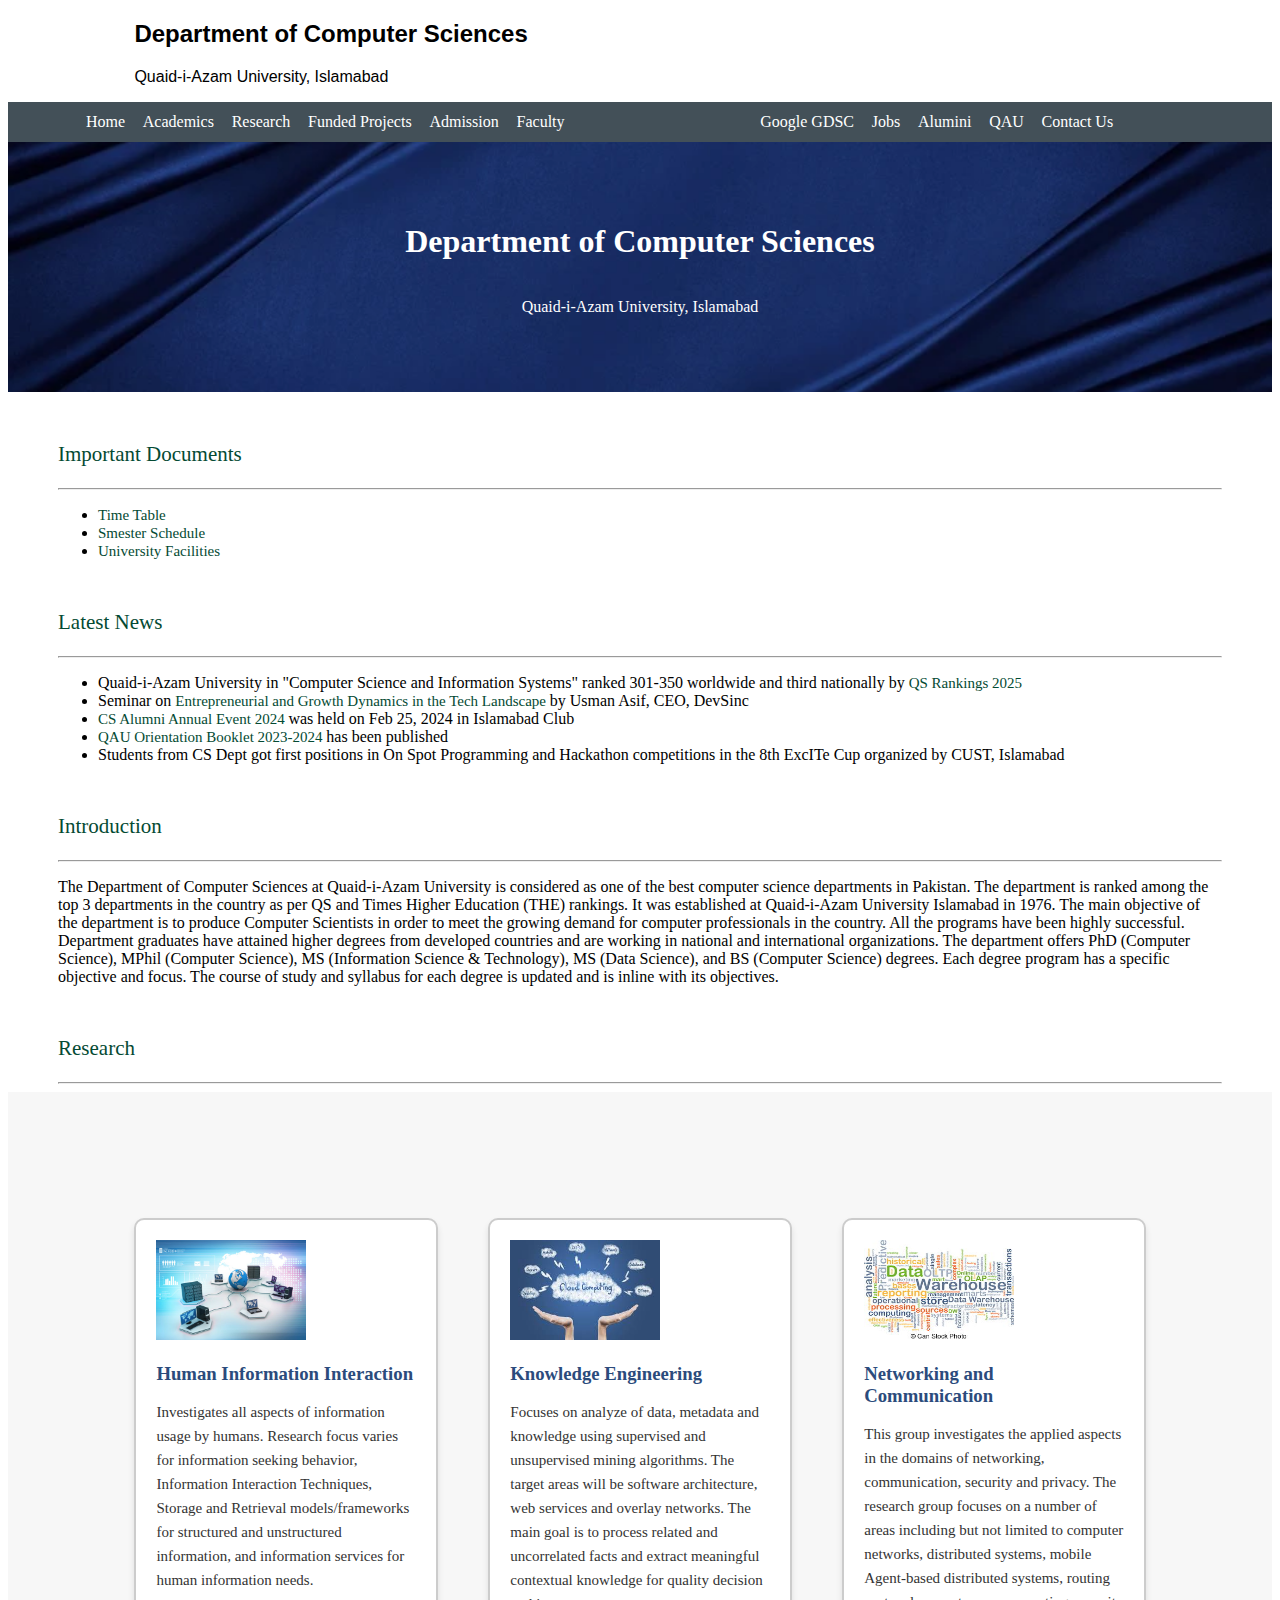
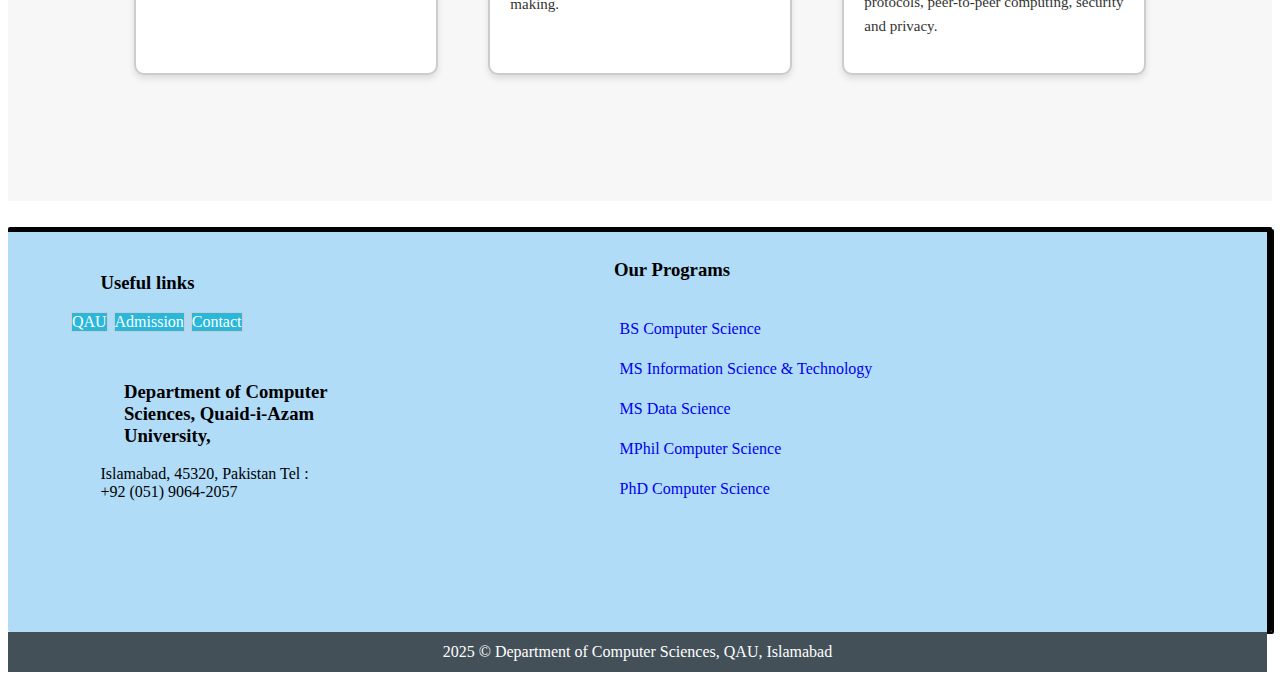
<file: index.html>
<!DOCTYPE html>
<html lang="en">
<head>
    <meta charset="UTF-8">
    <meta name="viewport" content="width=device-width, initial-scale=1.0">
    <title>Document</title>
    <link rel="stylesheet" href="Homestyle.css">
</head>
<body >
 
    <div class="deptname">
      <h2 >Department of Computer Sciences</h2>
      <p>Quaid-i-Azam University, Islamabad</p>
      </div>
      <div class="navbar">
        <input type="checkbox" id="menu-toggle">
        <label for="menu-toggle" class="menu-icon">&#9776; Menu</label>
        <ul class="navitems">
            <li><a href="index.html">Home</a></li>
            <li><a href="academics.html">Academics</a></li>
            <li><a href="research.html">Research</a></li>
            <li><a href="projects.html">Funded Projects</a></li>
            <li><a href="admissions.html">Admission</a></li>
            <li><a href="faculty.html">Faculty</a></li>
            <li><a href="https://gdg.community.dev/quaid-i-azam-university/" target="_blank">Google GDSC</a></li>
            <li><a href="https://jobs.qau.edu.pk/" target="_blank">Jobs</a></li>
            <li><a href="http://alumni.cs.qau.edu.pk/" target="_blank">Alumini</a></li>
            <li><a href="https://qau.edu.pk/" target="_blank">QAU</a></li>
            <li><a href="Contact">Contact Us</a></li>
        </ul>
    </div>
    <div class="imgtext">
        <h1>Department of Computer Sciences</h1>
        <p>Quaid-i-Azam University, Islamabad</p>
    </div>

     
    <div class="docs">
      <p>Important Documents</p>
      <hr>
      <ul>
          <li><a href="https://cs.qau.edu.pk/doc/timetable.pdf">Time Table</a></li>
          <li><a href="https://cs.qau.edu.pk/doc/semester-schedule.pdf" >Smester Schedule</a></li>
          <li><a href="https://cs.qau.edu.pk/doc/university-facilities.pdf" >University Facilities</a></li>
      </ul>
  </div>



  <div class="docs">
      <p>Latest News</p>
      <hr>
      <ul>
          <li>Quaid-i-Azam University in "Computer Science and Information Systems" ranked 301-350 worldwide and third nationally by <a href="https://www.topuniversities.com/university-subject-rankings/computer-science-information-systems" target="_blank">QS Rankings 2025</a></li>
          <li>Seminar on <a href="https://www.facebook.com/story.php?story_fbid=705090698458911&id=100068739602961" > Entrepreneurial and Growth Dynamics in the Tech Landscape </a>by Usman Asif, CEO, DevSinc</li>
          <li><a href="https://www.facebook.com/QAUCSAlumniOfficial/">CS Alumni Annual Event 2024 </a>was held on Feb 25, 2024 in Islamabad Club</li>
          <li><a href="https://qau.edu.pk/qauob/#orientation-booklet/page1">QAU Orientation Booklet 2023-2024 </a> has been published</li> 
          <li>Students from CS Dept got first positions in On Spot Programming and Hackathon competitions in the 8th ExcITe Cup organized by CUST, Islamabad</li>     
      </ul>
  </div>


  <div class="docs">
      <p>Introduction</p>
      <hr>
     <p style="font-size: 16px; color: black">The Department of Computer Sciences at Quaid-i-Azam University is considered as one of the best computer science departments in Pakistan. The department is ranked among the top 3 departments in the country as per QS and Times Higher Education (THE) rankings. It was established at Quaid-i-Azam University Islamabad in 1976. The main objective of the department is to produce Computer Scientists in order to meet the growing demand for computer professionals in the country. All the programs have been highly successful. Department graduates have attained higher degrees from developed countries and are working in national and international organizations. The department offers PhD (Computer Science), MPhil (Computer Science), MS (Information Science & Technology), MS (Data Science), and BS (Computer Science) degrees. Each degree program has a specific objective and focus. The course of study and syllabus for each degree is updated and is inline with its objectives.</p>
  </div>

  <div class="docs">
      <p>Research</p>
      <hr>
  </div>
  <div class="research-section">
      <div class="research-box">
          <img style="width: 150px; height:100px  " src="img1" alt="networks">
        <h3>Human Information Interaction</h3>
        <p>
          Investigates all aspects of information usage by humans. Research focus varies for information seeking behavior, Information Interaction Techniques, Storage and Retrieval models/frameworks for structured and unstructured information, and information services for human information needs.
        </p>
      </div>
    
      <div class="research-box">
          <img style="width: 150px; height:100px  " src="img2.jpg" alt="networks">
        <h3>Knowledge Engineering</h3>
        <p>
          Focuses on analyze of data, metadata and knowledge using supervised and unsupervised mining algorithms. The target areas will be software architecture, web services and overlay networks. The main goal is to process related and uncorrelated facts and extract meaningful contextual knowledge for quality decision making.
        </p>
      </div>
    
      <div class="research-box">
          <img style="width: 150px; height:100px " src="img3.jpg" alt="networks">
        <h3>Networking and Communication</h3>
        <p>
          This group investigates the applied aspects in the domains of networking, communication, security and privacy. The research group focuses on a number of areas including but not limited to computer networks, distributed systems, mobile Agent-based distributed systems, routing protocols, peer-to-peer computing, security and privacy.
        </p>
      </div>
    </div>

   

    <div class="linksandprograms">
       <div class="upperrow">
        <div class="usefullinks">  
            <h3>Useful links</h3>
            <div class="links">
          <div class="qaulink"><a href="https://qau.edu.pk/" target="_blank">QAU</a></div>
          <div class="admlink"><a href="">Admission</a></div>
          <div class="contactlink"><a href="">Contact</a></div>
        </div>
        <div class="nc">
          <h3>Department of Computer Sciences,
              Quaid-i-Azam University,</h3>
              <p>Islamabad, 45320, Pakistan
                  Tel : +92 (051) 9064-2057</p>
        </div>
          </div>
        <div class="programs">
            <h3>Our Programs</h3>
            <ul class="programss">
              <li><a href="phd.html">BS Computer Science</a></li>
              <li><a href="phd.html">MS Information Science & Technology</a></li>
              <li><a href="phd.html">MS Data Science</a></li>
              <li><a href="phd.html">MPhil Computer Science</a></li>
              <li><a href="phd.html">PhD Computer Science</a></li>
            </ul>
          </div>
        </div>
        </div>
      </div>
   <footer class="foot">2025 © Department of Computer Sciences, QAU, Islamabad</footer>

</body>
</html>
</file>
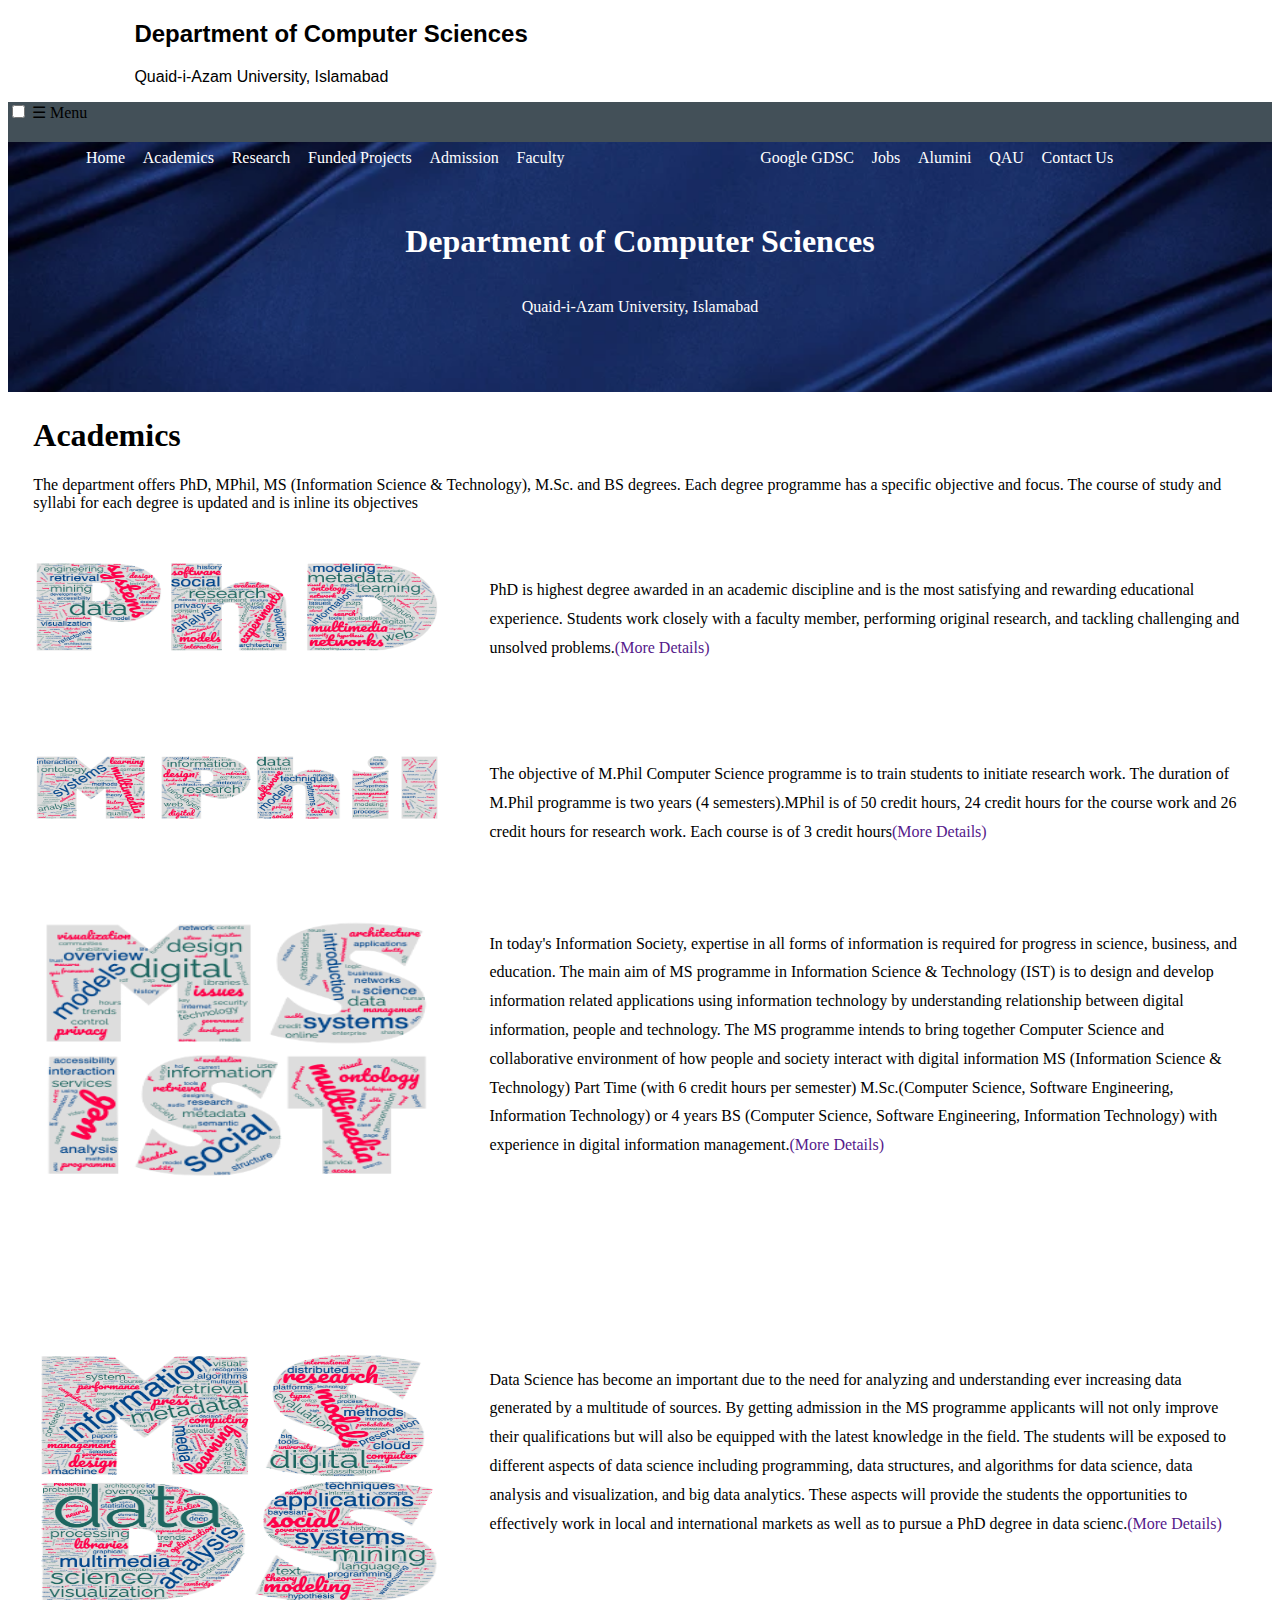
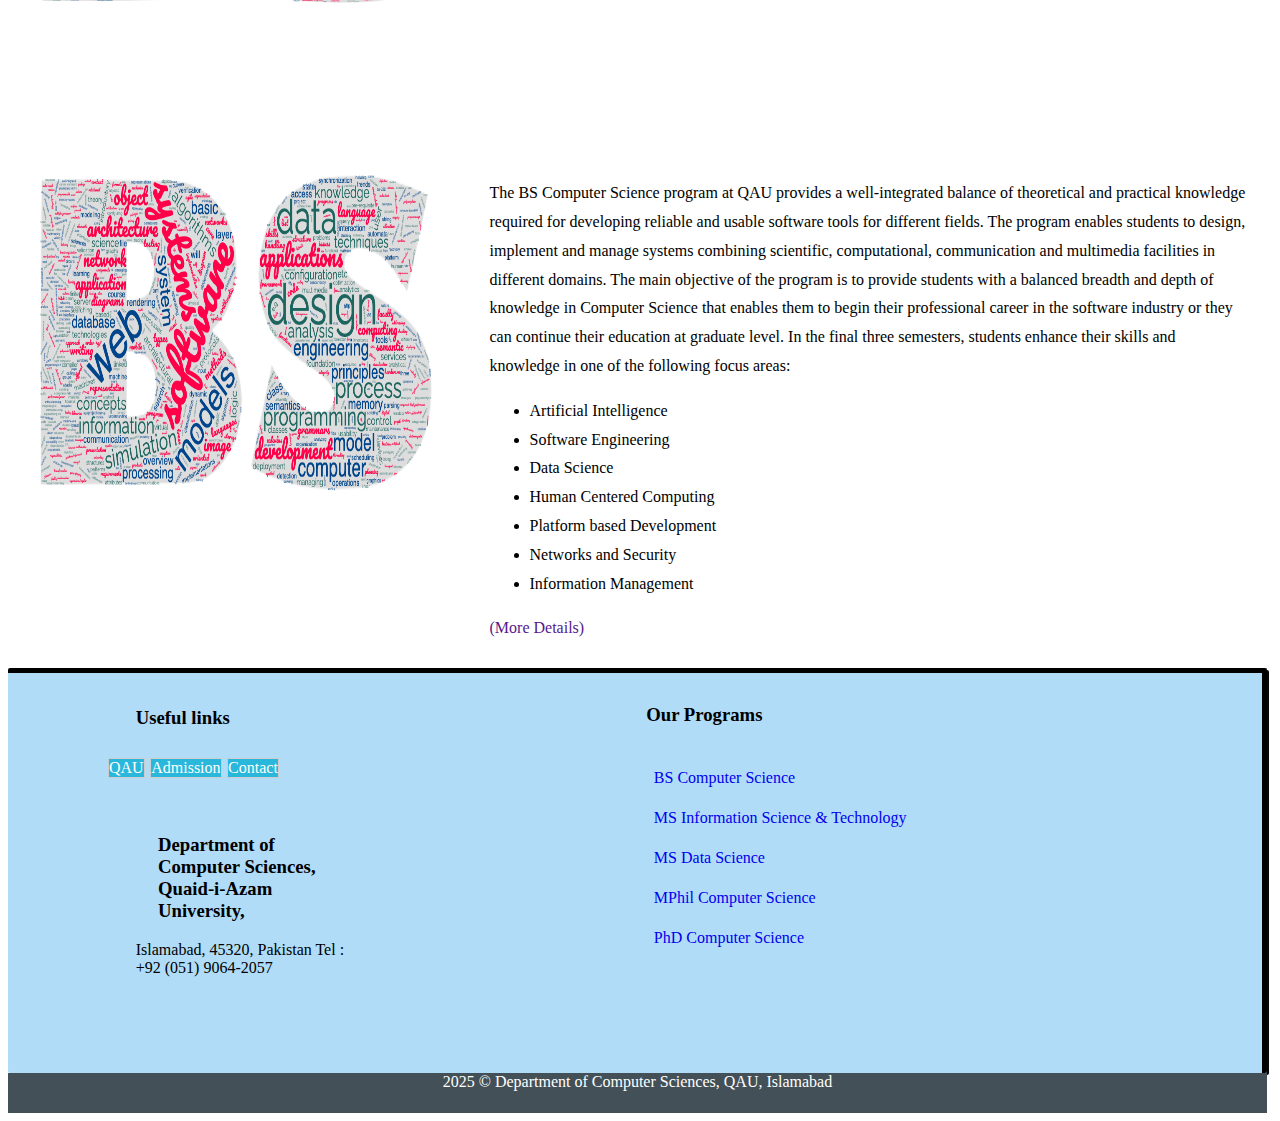
<file: academics.html>
<!DOCTYPE html>
<html lang="en">
<head>
  <meta charset="UTF-8">
  <meta name="viewport" content="width=device-width, initial-scale=1.0">
  <title>Document</title>
  <link rel="stylesheet" href="academics.css">
</head>
<body>
  <div class="deptname">
    <h2 >Department of Computer Sciences</h2>
    <p>Quaid-i-Azam University, Islamabad</p>
    </div>
    <div class="navbar">
      <input type="checkbox" id="menu-toggle">
      <label for="menu-toggle" class="menu-icon">&#9776; Menu</label>
      <ul class="navitems">
          <li><a href="index.html">Home</a></li>
          <li><a href="academics.html">Academics</a></li>
          <li><a href="research.html">Research</a></li>
          <li><a href="projects.html">Funded Projects</a></li>
          <li><a href="admissions.html">Admission</a></li>
          <li><a href="faculty.html">Faculty</a></li>
          <li><a href="https://gdg.community.dev/quaid-i-azam-university/" target="_blank">Google GDSC</a></li>
          <li><a href="https://jobs.qau.edu.pk/" target="_blank">Jobs</a></li>
          <li><a href="http://alumni.cs.qau.edu.pk/" target="_blank">Alumini</a></li>
          <li><a href="https://qau.edu.pk/" target="_blank">QAU</a></li>
          <li><a href="Contact">Contact Us</a></li>
      </ul>
  </div>
    <div class="imgtext">
        <h1>Department of Computer Sciences</h1>
        <p>Quaid-i-Azam University, Islamabad</p>
    </div>

  <div class="academics">
  <h1>Academics</h1>
  <p>The department offers PhD, MPhil, MS (Information Science & Technology), M.Sc. and BS degrees. Each degree programme has a specific objective and focus. The course of study and syllabi for each degree is updated and is inline its objectives</p>
   
  <div class="phd">
<img style="height: 70%; width: 100%;" src="phd.png" alt="">
<p>PhD is highest degree awarded in an academic discipline and is the most satisfying and rewarding educational experience. Students work closely with a faculty member, performing original research, and tackling challenging and unsolved problems.<a href="">(More Details)</a></p>
</div>

<div class="phd">
  <img style="height: 70%; width: 100%;" src="mphil.png" alt="">
  <p>The objective of M.Phil Computer Science programme is to train students to initiate research work. The duration of M.Phil programme is two years (4 semesters).MPhil is of 50 credit hours, 24 credit hours for the course work and 26 credit hours for research work. Each course is of 3 credit hours<a href="">(More Details)</a></p>
        
</div>

  <div class="phd">
    <img style="height: 70%; width: 100%;" src="MSIST.png" alt="">
    <p>
      In today's Information Society, expertise in all forms of information is required for progress in science, business, and education. The main aim of MS programme in Information Science & Technology (IST) is to design and develop information related applications using information technology by understanding relationship between digital information, people and technology. The MS programme intends to bring together Computer Science and collaborative environment of how people and society interact with digital information MS (Information Science & Technology) Part Time (with 6 credit hours per semester) M.Sc.(Computer Science, Software Engineering, Information Technology) or 4 years BS (Computer Science, Software Engineering, Information Technology) with experience in digital information management.<a href="">(More Details)</a></p>
    </div>

    <div class="phd">
      <img style="height: 70%; width: 100%;" src="MSDS.png" alt="">
      <p>
        Data Science has become an important due to the need for analyzing and understanding ever increasing data generated by a multitude of sources. By getting admission in the MS programme applicants will not only improve their qualifications but will also be equipped with the latest knowledge in the field. The students will be exposed to different aspects of data science including programming, data structures, and algorithms for data science, data analysis and visualization, and big data analytics. These aspects will provide the students the opportunities to effectively work in local and international markets as well as to pursue a PhD degree in data scienc.<a href="">(More Details)</a></p>
      </div>

      <div class="phd">
        <img style="height: 70%; width: 100%;" src="bs.png" alt="">
        <div>
          
     
        <p>
          The BS Computer Science program at QAU provides a well-integrated balance of theoretical and practical knowledge required for developing reliable and usable software tools for different fields. The program enables students to design, implement and manage systems combining scientific, computational, communication and multimedia facilities in different domains. The main objective of the program is to provide students with a balanced breadth and depth of knowledge in Computer Science that enables them to begin their professional career in the software industry or they can continue their education at graduate level. In the final three semesters, students enhance their skills and knowledge in one of the following focus areas:</p>
          <ul>
            <li>Artificial Intelligence</li>
            <li>Software Engineering</li>
            <li>Data Science</li>
            <li>Human Centered Computing</li>
            <li>Platform based Development</li>
            <li>Networks and Security</li>
            <li>Information Management</li>
          </ul>
        <a href="">(More Details)</a>
        </div>
      </div>
    </div>

    <div class="linksandprograms">
      <div class="upperrow">
       <div class="usefullinks">  
           <h3>Useful links</h3>
           <div class="links">
            <div class="qaulink"><a href="https://qau.edu.pk/" target="_blank">QAU</a></div>
            <div class="admlink"><a href="">Admission</a></div>
            <div class="contactlink"><a href="">Contact</a></div>
       </div>
       <div class="nc">
         <h3>Department of Computer Sciences,
             Quaid-i-Azam University,</h3>
             <p>Islamabad, 45320, Pakistan
                 Tel : +92 (051) 9064-2057</p>
       </div>
         </div>
       <div class="programs">
           <h3>Our Programs</h3>
           <ul class="programss">
             <li><a href="phd.html">BS Computer Science</a></li>
             <li><a href="phd.html">MS Information Science & Technology</a></li>
             <li><a href="phd.html">MS Data Science</a></li>
             <li><a href="phd.html">MPhil Computer Science</a></li>
             <li><a href="phd.html">PhD Computer Science</a></li>
           </ul>
         </div>
       </div>
       </div>
     </div>
  <footer class="foot">2025 © Department of Computer Sciences, QAU, Islamabad</footer>

</body>
</html>
</file>
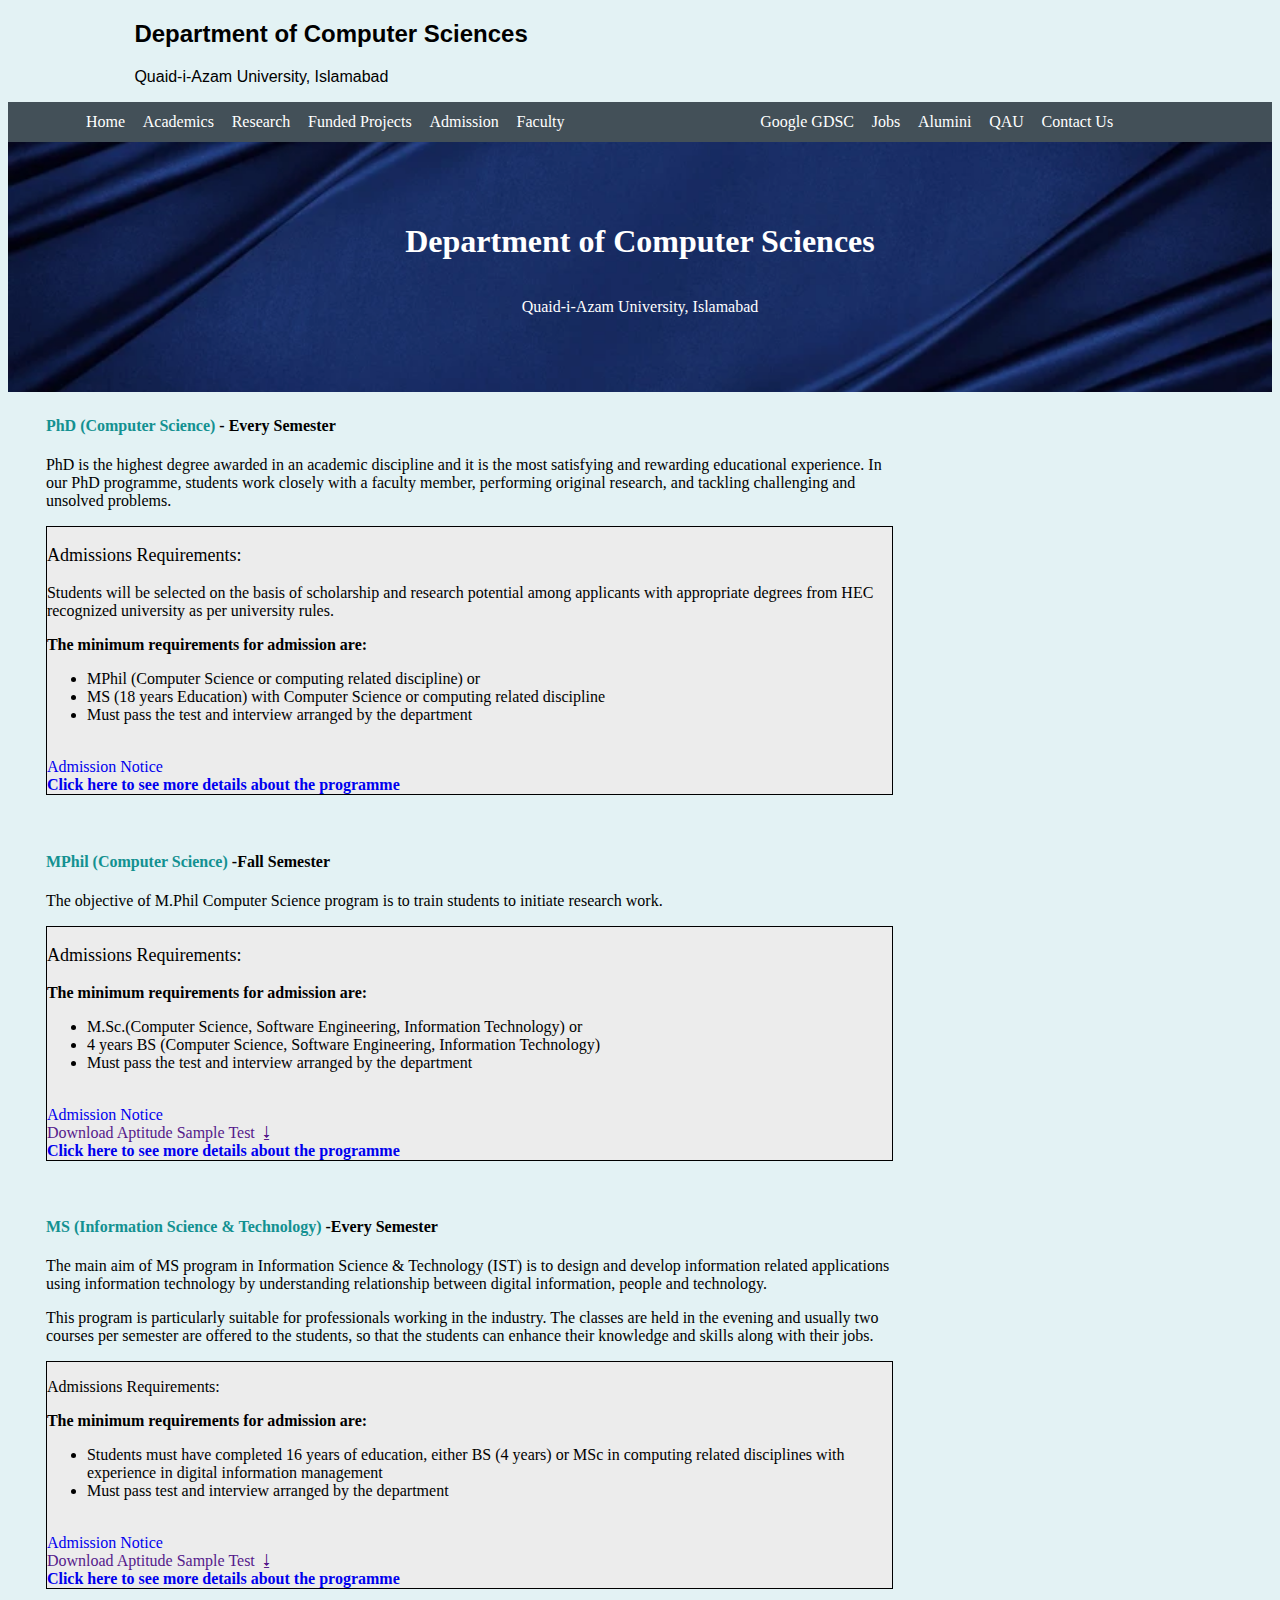
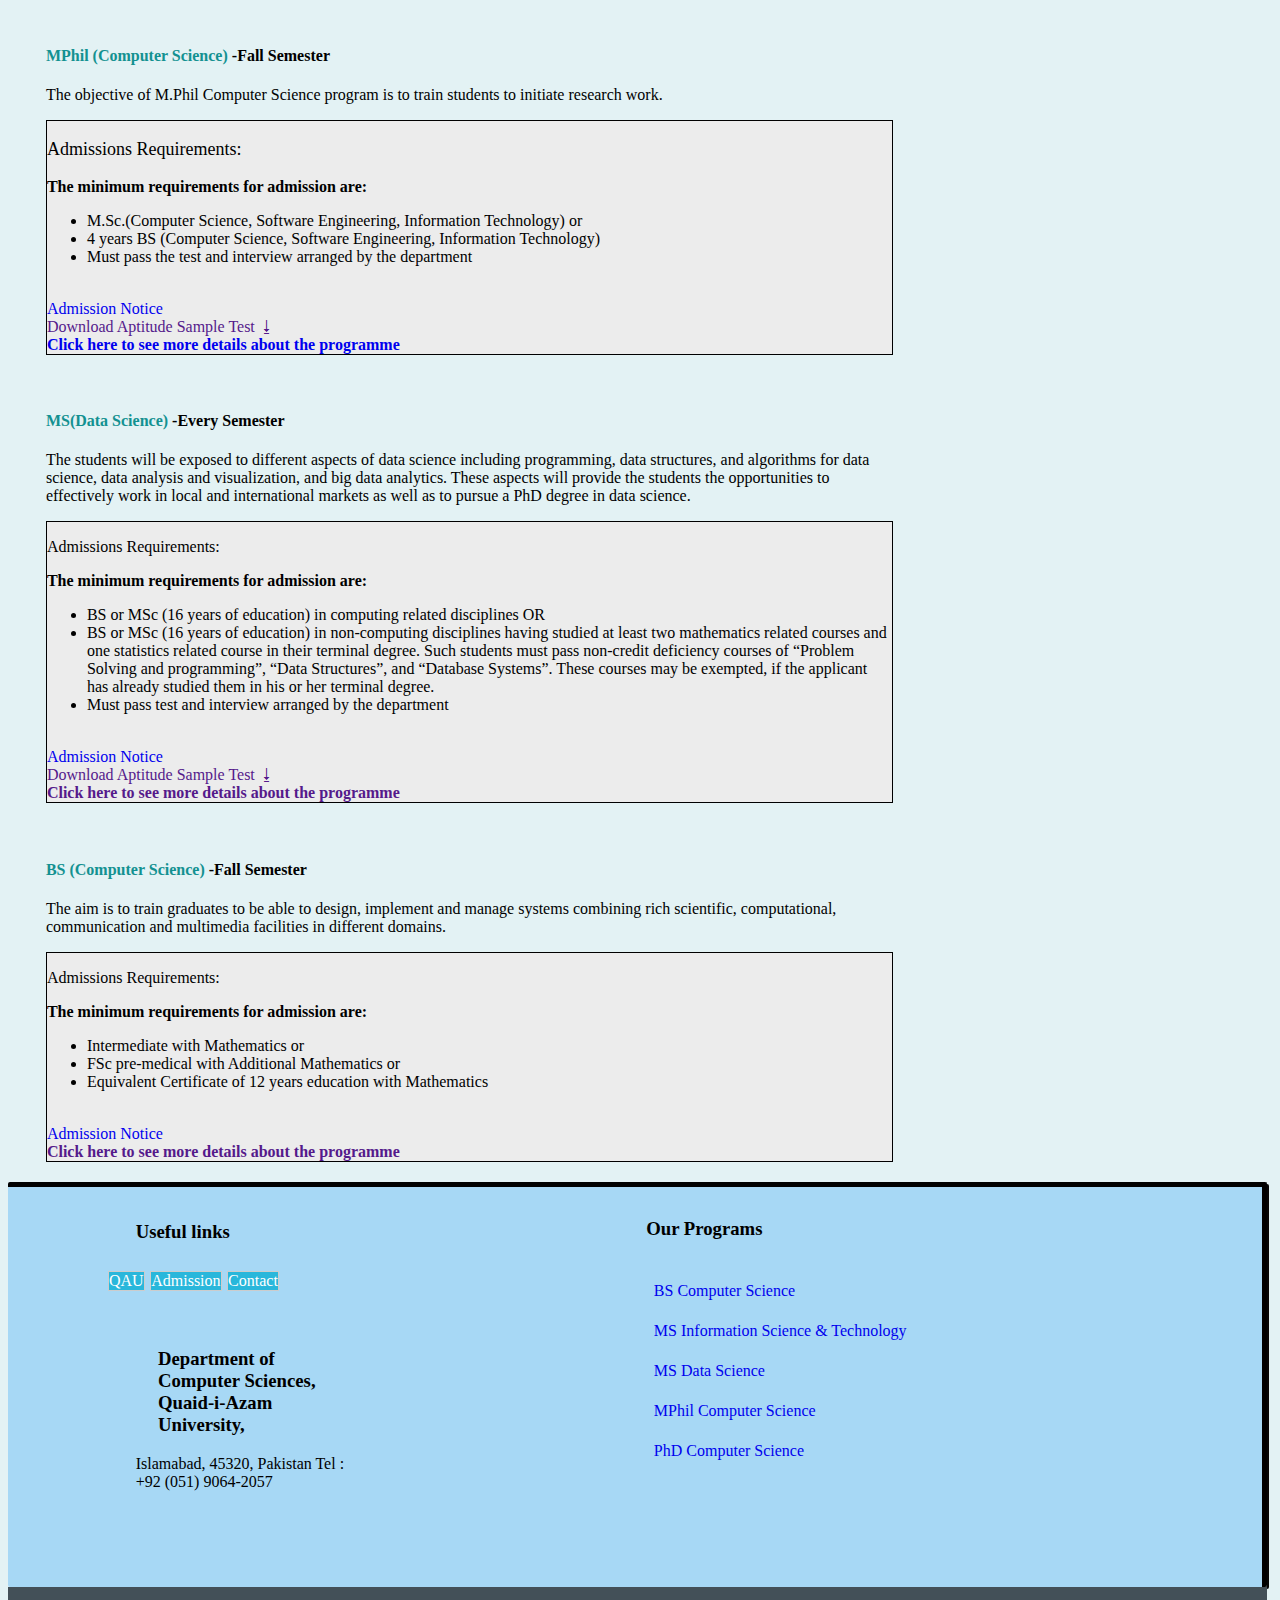
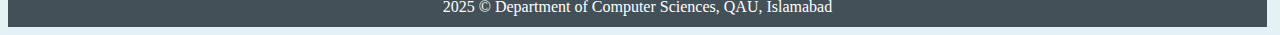
<file: admissions.html>
<!DOCTYPE html>
<html lang="en">
<head>
  <meta charset="UTF-8">
  <meta name="viewport" content="width=device-width, initial-scale=1.0">
  <title>Document</title>
  <link rel="stylesheet" href="admission.css">
</head>
<body>
  <div class="deptname">
    <h2 >Department of Computer Sciences</h2>
    <p>Quaid-i-Azam University, Islamabad</p>
    </div>
    <div class="navbar">
      <input type="checkbox" id="menu-toggle">
      <label for="menu-toggle" class="menu-icon">&#9776; Menu</label>
      <ul class="navitems">
          <li><a href="index.html">Home</a></li>
          <li><a href="academics.html">Academics</a></li>
          <li><a href="research.html">Research</a></li>
          <li><a href="projects.html">Funded Projects</a></li>
          <li><a href="admissions.html">Admission</a></li>
          <li><a href="faculty.html">Faculty</a></li>
          <li><a href="https://gdg.community.dev/quaid-i-azam-university/" target="_blank">Google GDSC</a></li>
          <li><a href="https://jobs.qau.edu.pk/" target="_blank">Jobs</a></li>
          <li><a href="http://alumni.cs.qau.edu.pk/" target="_blank">Alumini</a></li>
          <li><a href="https://qau.edu.pk/" target="_blank">QAU</a></li>
          <li><a href="Contact">Contact Us</a></li>
      </ul>
  </div>
    <div class="imgtext">
        <h1>Department of Computer Sciences</h1>
        <p>Quaid-i-Azam University, Islamabad</p>
    </div>

    <div class="programsconatiner">

        <h4 ><a style="color: rgb(19, 145, 145);" href="phd.html">PhD (Computer Science)</a> - Every Semester</h4>
        <p>PhD is the highest degree awarded in an academic discipline and it is the most satisfying and rewarding educational experience. In our PhD programme, students work closely with a faculty member, performing original research, and tackling challenging and unsolved problems.</p>
      <div class="phdinfo">
        <p style="font-size:large" >Admissions Requirements:<p>
        <p>Students will be selected on the basis of scholarship and research potential among applicants with appropriate degrees from HEC recognized university as per university rules.</p>
        <b  >The minimum requirements for admission are:</b>
        <ul>
          <li>MPhil (Computer Science or computing related discipline) or </li>
          <li>MS (18 years Education) with Computer Science or computing related discipline </li>
          <li>Must pass the test and interview arranged by the department</li>
        </ul>
        <br>
        <a href="https://qau.edu.pk/admission-notice-for-phd-programme-spring-semester-2025/" target="QAU">Admission Notice</a><br>
        <strong><a href="phd.html">Click here to see more details about the programme</a></strong>
      </div>
      
      <br>
      <br>
      
      <h4 ><a style="color: rgb(19, 145, 145);" href="">MPhil (Computer Science)</a> -Fall Semester</h4>
      <p>The objective of M.Phil Computer Science program is to train students to initiate research work.</p>
      <div class="mphilinfo">
      <p style="font-size: large;;">Admissions Requirements:</p>
      <b >The minimum requirements for admission are:</b>
      <ul >
        <li>M.Sc.(Computer Science, Software Engineering, Information Technology) or </li>
        <li>4 years BS (Computer Science, Software Engineering, Information Technology) </li>
        <li>Must pass the test and interview arranged by the department</li>
      </ul>
      <br>
      <a href="https://qau.edu.pk/admission-notice-for-phd-programme-spring-semester-2025/" target="QAU">Admission Notice</a><br>
      <a href="">Download Aptitude Sample Test ⭳</a>
      <br>
      <strong><a href="phd.html">Click here to see more details about the programme</a></strong>
      </div>
      <br>
      <br>
      
      <h4 ><a style="color: rgb(19, 145, 145);" href="">MS (Information Science & Technology)</a> -Every Semester</h4>
      <p>The main aim of MS program in Information Science & Technology (IST) is to design and develop information related applications using information technology by understanding relationship between digital information, people and technology.</p>
      <p>This program is particularly suitable for professionals working in the industry. The classes are held in the evening and usually two courses per semester are offered to the students, so that the students can enhance their knowledge and skills along with their jobs.</p>
      <div class="msitinfo">
      <p >Admissions Requirements:</p>
      <b >The minimum requirements for admission are:</b>
      <ul >
        <li>Students must have completed 16 years of education, either BS (4 years) or MSc in computing related disciplines with experience in digital information management </li>
        <li>Must pass test and interview arranged by the department </li>
        
      </ul>
      <br>
      <a href="https://qau.edu.pk/admission-notice-for-phd-programme-spring-semester-2025/" target="QAU">Admission Notice</a><br>
      <a href="">Download Aptitude Sample Test ⭳</a>
      <br>
      <strong><a href="phd.html">Click here to see more details about the programme</a></strong>
      </div>
      
      
      <br>
      <br>
      
      <h4 ><a style="color: rgb(19, 145, 145);" href="">MPhil (Computer Science)</a> -Fall Semester</h4>
      <p>The objective of M.Phil Computer Science program is to train students to initiate research work.</p>
      <div class="mphilinfo">
      <p style="font-size: large;;">Admissions Requirements:</p>
      <b >The minimum requirements for admission are:</b>
      <ul >
        <li>M.Sc.(Computer Science, Software Engineering, Information Technology) or </li>
        <li>4 years BS (Computer Science, Software Engineering, Information Technology) </li>
        <li>Must pass the test and interview arranged by the department</li>
      </ul>
      <br>
      <a href="https://qau.edu.pk/admission-notice-for-phd-programme-spring-semester-2025/" target="QAU">Admission Notice</a><br>
      <a href="">Download Aptitude Sample Test ⭳</a>
      <br>
      <strong><a href="phd.html">Click here to see more details about the programme</a></strong>
      </div>
      <br>
      <br>
      
      <h4><a style="color: rgb(19, 145, 145);" href="">MS(Data Science)</a> -Every Semester</h4>
      <p>The students will be exposed to different aspects of data science including programming, data structures, and algorithms for data science, data analysis and visualization, and big data analytics. These aspects will provide the students the opportunities to effectively work in local and international markets as well as to pursue a PhD degree in data science.</p>
      <div class="msdsinfo">
      <p >Admissions Requirements:</p>
      <b >The minimum requirements for admission are:</b>
      <ul >
        <li>BS or MSc (16 years of education) in computing related disciplines OR</li>
        <li>BS or MSc (16 years of education) in non-computing disciplines having studied at least two mathematics related courses and one statistics related course in their terminal degree. Such students must pass non-credit deficiency courses of “Problem Solving and programming”, “Data Structures”, and “Database Systems”. These courses may be exempted, if the applicant has already studied them in his or her terminal degree. </li>
        <li>Must pass test and interview arranged by the department</li>
      </ul>
      <br>
      <a href="https://qau.edu.pk/admission-notice-for-phd-programme-spring-semester-2025/" target="QAU">Admission Notice</a><br>
      <a href="">Download Aptitude Sample Test ⭳</a>
      <br>
      <strong><a href="">Click here to see more details about the programme</a></strong>
      </div>
      
      
      
      
      
      
      
      <br><br>
      
      <h4><a style="color: rgb(19, 145, 145);" href="">BS (Computer Science)</a> -Fall Semester</h4>
      <p>The aim is to train graduates to be able to design, implement and manage systems combining rich scientific, computational, communication and multimedia facilities in different domains.</p>
      <div class="bscsinfo">
      <p >Admissions Requirements:</p>
      <b >The minimum requirements for admission are:</b>
      <ul >
        <li>Intermediate with Mathematics or</li>
        <li>FSc pre-medical with Additional Mathematics or </li>
        <li>Equivalent Certificate of 12 years education with Mathematics</li>
      </ul>
      <br>
      <a href="https://qau.edu.pk/admission-notice-for-phd-programme-spring-semester-2025/" target="QAU">Admission Notice</a><br>
      <strong><a href="">Click here to see more details about the programme</a></strong>
      </div>
      
      
      
      
      
      
      
      
      
      
      
      
      
      </div>
      
      
      
    <div class="linksandprograms">
      <div class="upperrow">
       <div class="usefullinks">  
           <h3>Useful links</h3>
           <div class="links">
            <div class="qaulink"><a href="https://qau.edu.pk/" target="_blank">QAU</a></div>
            <div class="admlink"><a href="">Admission</a></div>
            <div class="contactlink"><a href="">Contact</a></div>
       </div>
       <div class="nc">
         <h3>Department of Computer Sciences,
             Quaid-i-Azam University,</h3>
             <p>Islamabad, 45320, Pakistan
                 Tel : +92 (051) 9064-2057</p>
       </div>
         </div>
       <div class="programs">
           <h3>Our Programs</h3>
           <ul class="programss">
             <li><a href="phd.html">BS Computer Science</a></li>
             <li><a href="phd.html">MS Information Science & Technology</a></li>
             <li><a href="phd.html">MS Data Science</a></li>
             <li><a href="phd.html">MPhil Computer Science</a></li>
             <li><a href="phd.html">PhD Computer Science</a></li>
           </ul>
         </div>
       </div>
       </div>
     </div>
  <footer class="foot">2025 © Department of Computer Sciences, QAU, Islamabad</footer>

</body>
</html>
</file>
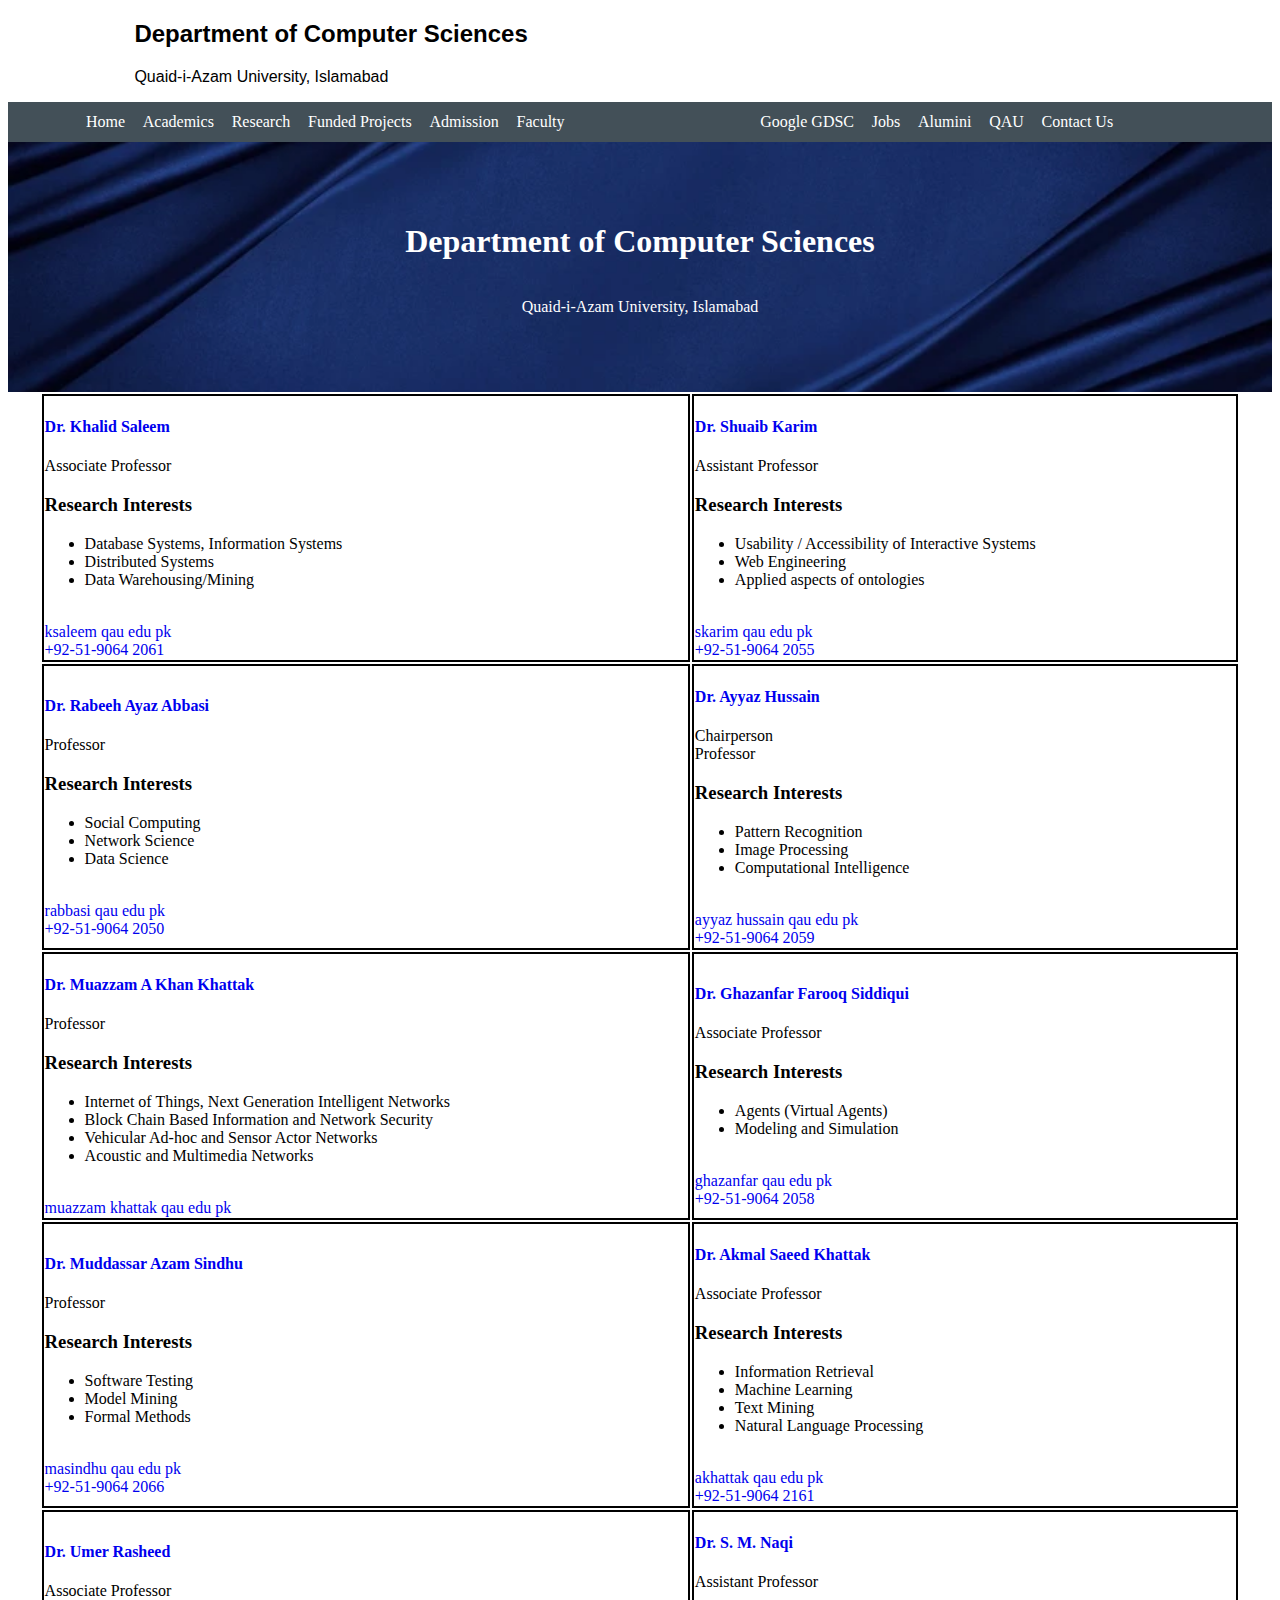
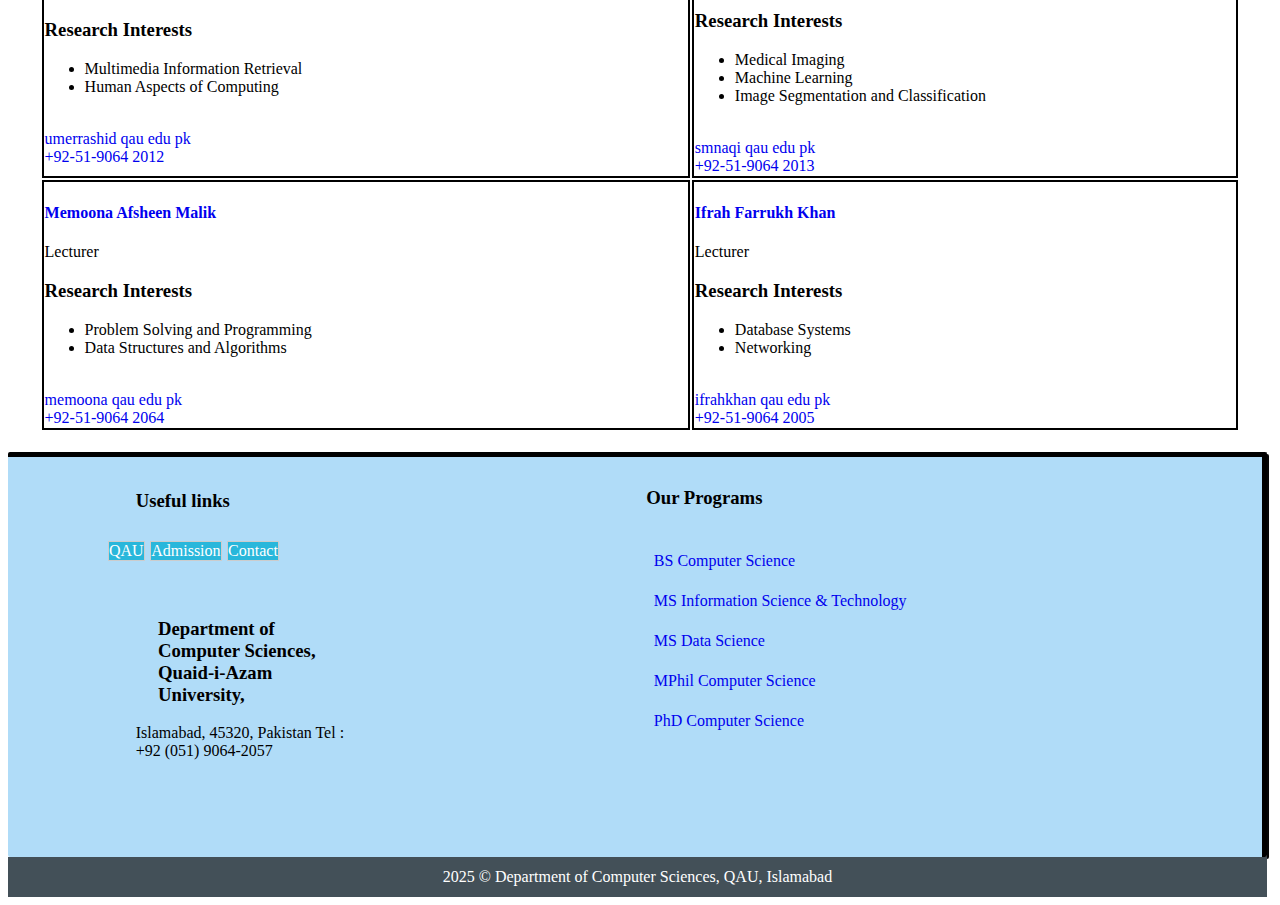
<file: faculty.html>
<!DOCTYPE html>
<html lang="en">
<head>
    <meta charset="UTF-8">
    <meta name="viewport" content="width=device-width, initial-scale=1.0">
    <title>Document</title>
    <link rel="stylesheet" href="faculty.css">
</head>
<body>
  <div class="deptname">
    <h2 >Department of Computer Sciences</h2>
    <p>Quaid-i-Azam University, Islamabad</p>
    </div>
    <div class="navbar">
      <input type="checkbox" id="menu-toggle">
      <label for="menu-toggle" class="menu-icon">&#9776; Menu</label>
      <ul class="navitems">
          <li><a href="index.html">Home</a></li>
          <li><a href="academics.html">Academics</a></li>
          <li><a href="research.html">Research</a></li>
          <li><a href="projects.html">Funded Projects</a></li>
          <li><a href="admissions.html">Admission</a></li>
          <li><a href="faculty.html">Faculty</a></li>
          <li><a href="https://gdg.community.dev/quaid-i-azam-university/" target="_blank">Google GDSC</a></li>
          <li><a href="https://jobs.qau.edu.pk/" target="_blank">Jobs</a></li>
          <li><a href="http://alumni.cs.qau.edu.pk/" target="_blank">Alumini</a></li>
          <li><a href="https://qau.edu.pk/" target="_blank">QAU</a></li>
          <li><a href="Contact">Contact Us</a></li>
      </ul>
  </div>
    <div class="imgtext">
        <h1>Department of Computer Sciences</h1>
        <p>Quaid-i-Azam University, Islamabad</p>
    </div>

    <table style="width: 95%; margin:auto;">
        <tr>
          <td style="border:2px solid black">
            <h4><a href="subfaculty.html">Dr. Khalid Saleem</a></h4>
            <p>Associate Professor</p>
            <h3>Research Interests</h3>
            <ul>
              <li>Database Systems, Information Systems</li>
              <li>Distributed Systems</li>
              <li>Data Warehousing/Mining</li>
            </ul>
            <br>
            <a href="mailto:ksaleem qau edu pk">ksaleem qau edu pk</a>
            <br>
            <a href="tel:+92-51-9064 2061">+92-51-9064 2061</a>
          </td>
      
          <td style="border:2px solid black">
            <h4><a href="subfaculty.html">Dr. Shuaib Karim</a></h4>
            <p>Assistant Professor</p>
            <h3>Research Interests</h3>
            <ul>
              <li>Usability / Accessibility of Interactive Systems</li>
              <li>Web Engineering</li>
              <li>Applied aspects of ontologies</li>
            </ul>
            <br>
            <a href="mailto:skarim qau edu pk">skarim qau edu pk</a>
            <br>
            <a href="tel:+92-51-9064 2055">+92-51-9064 2055</a>
          </td>
        </tr>
        <tr>
          <td style="border:2px solid black">
            <h4><a href="subfaculty.html">Dr. Rabeeh Ayaz Abbasi</a></h4>
            <p>Professor</p>
            <h3>Research Interests</h3>
            <ul>
              <li>Social Computing</li>
              <li>Network Science</li>
              <li>Data Science</li>
            </ul>
            <br>
            <a href="mailto:rabbasi qau edu pk">rabbasi qau edu pk</a>
            <br>
            <a href="tel:+92-51-9064 2050">+92-51-9064 2050</a>
          </td>
      
          <td style="border:2px solid black">
            <h4><a href="subfaculty.html">Dr. Ayyaz Hussain</a></h4>
            <p>Chairperson<br>Professor</p>
            <h3>Research Interests</h3>
            <ul>
              <li>Pattern Recognition</li>
              <li>Image Processing</li>
              <li>Computational Intelligence</li>
            </ul>
            <br>
            <a href="mailto:ayyaz hussain qau edu pk">ayyaz hussain qau edu pk</a>
            <br>
            <a href="tel:+92-51-9064 2059">+92-51-9064 2059</a>
          </td>
        </tr>
        <tr>
          <td style="border:2px solid black">
            <h4><a href="subfaculty.html">Dr. Muazzam A Khan Khattak</a></h4>
            <p>Professor</p>
            <h3>Research Interests</h3>
            <ul>
              <li>Internet of Things, Next Generation Intelligent Networks</li>
              <li>Block Chain Based Information and Network Security</li>
              <li>Vehicular Ad-hoc and Sensor Actor Networks</li>
              <li>Acoustic and Multimedia Networks</li>
            </ul>
            <br>
            <a href="mailto:muazzam khattak qau edu pk">muazzam khattak qau edu pk</a>
          </td>
      
          <td style="border:2px solid black">
            <h4><a href="subfaculty.html">Dr. Ghazanfar Farooq Siddiqui</a></h4>
            <p>Associate Professor</p>
            <h3>Research Interests</h3>
            <ul>
              <li>Agents (Virtual Agents)</li>
              <li>Modeling and Simulation</li>
            </ul>
            <br>
            <a href="mailto:ghazanfar qau edu pk">ghazanfar qau edu pk</a>
            <br>
            <a href="tel:+92-51-9064 2058">+92-51-9064 2058</a>
          </td>
        </tr>
        <tr>
          <td style="border:2px solid black">
            <h4><a href="subfaculty.html">Dr. Muddassar Azam Sindhu</a></h4>
            <p>Professor</p>
            <h3>Research Interests</h3>
            <ul>
              <li>Software Testing</li>
              <li>Model Mining</li>
              <li>Formal Methods</li>
            </ul>
            <br>
            <a href="mailto:masindhu qau edu pk">masindhu qau edu pk</a>
            <br>
            <a href="tel:+92-51-9064 2066">+92-51-9064 2066</a>
          </td>
      
          <td style="border:2px solid black">
            <h4><a href="subfaculty.html">Dr. Akmal Saeed Khattak</a></h4>
            <p>Associate Professor</p>
            <h3>Research Interests</h3>
            <ul>
              <li>Information Retrieval</li>
              <li>Machine Learning</li>
              <li>Text Mining</li>
              <li>Natural Language Processing</li>
            </ul>
            <br>
            <a href="mailto:akhattak qau edu pk">akhattak qau edu pk</a>
            <br>
            <a href="tel:+92-51-9064 2161">+92-51-9064 2161</a>
          </td>
        </tr>
        <tr>
          <td style="border:2px solid black">
            <h4><a href="subfaculty.html">Dr. Umer Rasheed</a></h4>
            <p>Associate Professor</p>
            <h3>Research Interests</h3>
            <ul>
              <li>Multimedia Information Retrieval</li>
              <li>Human Aspects of Computing</li>
            </ul>
            <br>
            <a href="mailto:umerrashid qau edu pk">umerrashid qau edu pk</a>
            <br>
            <a href="tel:+92-51-9064 2012">+92-51-9064 2012</a>
          </td>
      
          <td style="border:2px solid black">
            <h4><a href="subfaculty.html">Dr. S. M. Naqi</a></h4>
            <p>Assistant Professor</p>
            <h3>Research Interests</h3>
            <ul>
              <li>Medical Imaging</li>
              <li>Machine Learning</li>
              <li>Image Segmentation and Classification</li>
            </ul>
            <br>
            <a href="mailto:smnaqi qau edu pk">smnaqi qau edu pk</a>
            <br>
            <a href="tel:+92-51-9064 2013">+92-51-9064 2013</a>
          </td>
        </tr>
        <tr>
          <td style="border:2px solid black">
            <h4><a href="subfaculty.html">Memoona Afsheen Malik</a></h4>
            <p>Lecturer</p>
            <h3>Research Interests</h3>
            <ul>
              <li>Problem Solving and Programming</li>
              <li>Data Structures and Algorithms</li>
            </ul>
            <br>
            <a href="mailto:memoona qau edu pk">memoona qau edu pk</a>
            <br>
            <a href="tel:+92-51-9064 2064">+92-51-9064 2064</a>
          </td>
      
          <td style="border:2px solid black">
            <h4><a href="subfaculty.html">Ifrah Farrukh Khan</a></h4>
            <p>Lecturer</p>
            <h3>Research Interests</h3>
            <ul>
              <li>Database Systems</li>
              <li>Networking</li>
            </ul>
            <br>
            <a href="mailto:ifrahkhan qau edu pk">ifrahkhan qau edu pk</a>
            <br>
            <a href="tel:+92-51-9064 2005">+92-51-9064 2005</a>
          </td>
        </tr>
      </table>
      <div class="linksandprograms">
        <div class="upperrow">
         <div class="usefullinks">  
             <h3>Useful links</h3>
             <div class="links">
              <div class="qaulink"><a href="https://qau.edu.pk/" target="_blank">QAU</a></div>
              <div class="admlink"><a href="">Admission</a></div>
              <div class="contactlink"><a href="">Contact</a></div>
         </div>
         <div class="nc">
           <h3>Department of Computer Sciences,
               Quaid-i-Azam University,</h3>
               <p>Islamabad, 45320, Pakistan
                   Tel : +92 (051) 9064-2057</p>
         </div>
           </div>
         <div class="programs">
             <h3>Our Programs</h3>
             <ul class="programss">
               <li><a href="phd.html">BS Computer Science</a></li>
               <li><a href="phd.html">MS Information Science & Technology</a></li>
               <li><a href="phd.html">MS Data Science</a></li>
               <li><a href="phd.html">MPhil Computer Science</a></li>
               <li><a href="phd.html">PhD Computer Science</a></li>
             </ul>
           </div>
         </div>
         </div>
       </div>
    <footer class="foot">2025 © Department of Computer Sciences, QAU, Islamabad</footer>
  
</body>
</html>
</file>
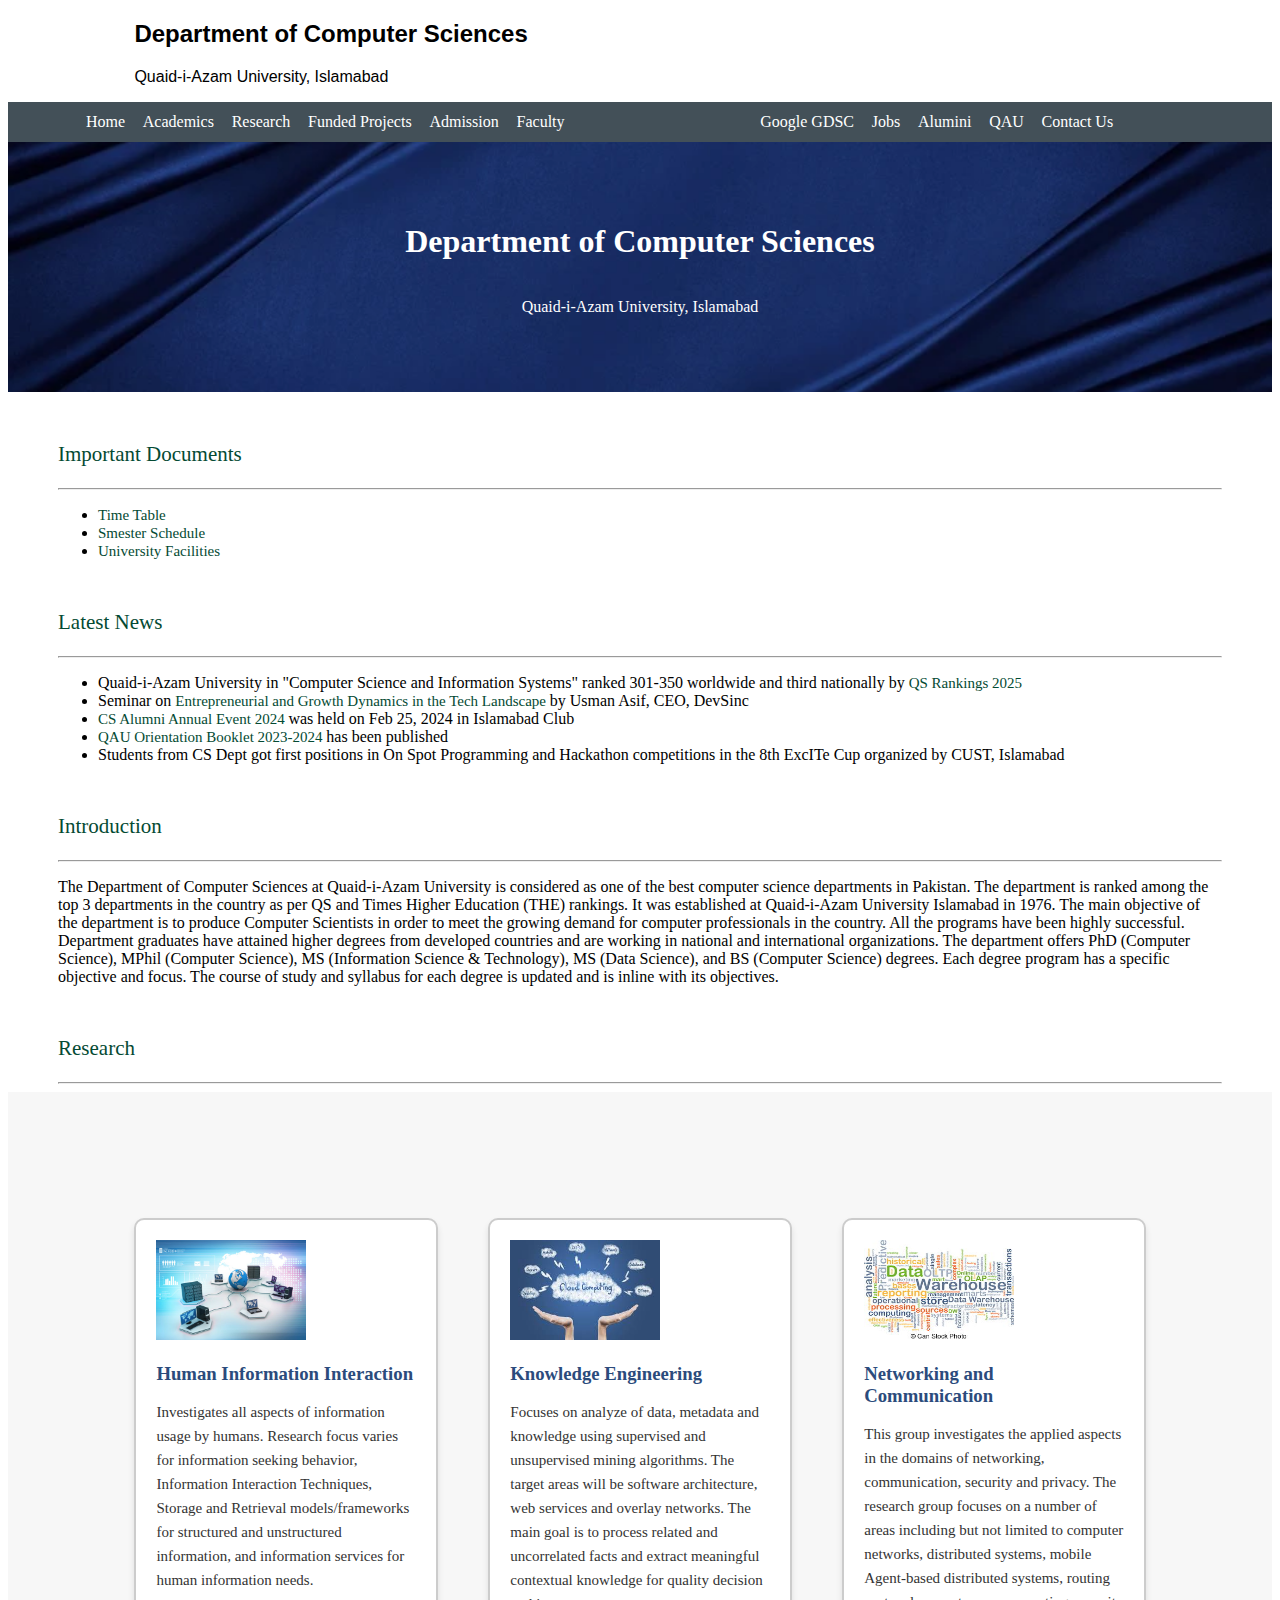
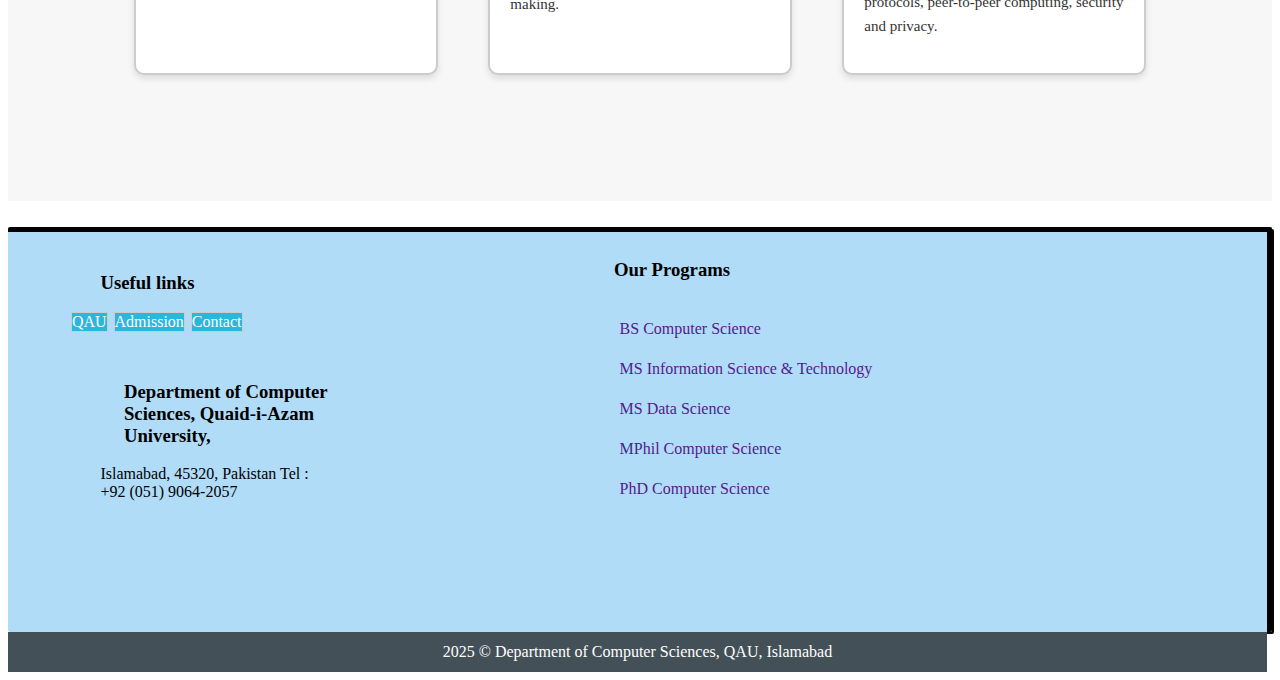
<file: Home.html>
<!DOCTYPE html>
<html lang="en">
<head>
    <meta charset="UTF-8">
    <meta name="viewport" content="width=device-width, initial-scale=1.0">
    <title>Document</title>
    <link rel="stylesheet" href="Homestyle.css">
</head>
<body >
 
    <div class="deptname">
      <h2 >Department of Computer Sciences</h2>
      <p>Quaid-i-Azam University, Islamabad</p>
      </div>
      <div class="navbar">
        <input type="checkbox" id="menu-toggle">
        <label for="menu-toggle" class="menu-icon">&#9776; Menu</label>
        <ul class="navitems">
            <li><a href="Home.html">Home</a></li>
            <li><a href="academics.html">Academics</a></li>
            <li><a href="research.html">Research</a></li>
            <li><a href="projects.html">Funded Projects</a></li>
            <li><a href="admissions.html">Admission</a></li>
            <li><a href="Faculty">Faculty</a></li>
            <li><a href="https://gdg.community.dev/quaid-i-azam-university/" target="_blank">Google GDSC</a></li>
            <li><a href="https://jobs.qau.edu.pk/" target="_blank">Jobs</a></li>
            <li><a href="http://alumni.cs.qau.edu.pk/" target="_blank">Alumini</a></li>
            <li><a href="https://qau.edu.pk/" target="_blank">QAU</a></li>
            <li><a href="Contact">Contact Us</a></li>
        </ul>
    </div>
    <div class="imgtext">
        <h1>Department of Computer Sciences</h1>
        <p>Quaid-i-Azam University, Islamabad</p>
    </div>

     
    <div class="docs">
      <p>Important Documents</p>
      <hr>
      <ul>
          <li><a href="https://cs.qau.edu.pk/doc/timetable.pdf">Time Table</a></li>
          <li><a href="https://cs.qau.edu.pk/doc/semester-schedule.pdf" >Smester Schedule</a></li>
          <li><a href="https://cs.qau.edu.pk/doc/university-facilities.pdf" >University Facilities</a></li>
      </ul>
  </div>



  <div class="docs">
      <p>Latest News</p>
      <hr>
      <ul>
          <li>Quaid-i-Azam University in "Computer Science and Information Systems" ranked 301-350 worldwide and third nationally by <a href="https://www.topuniversities.com/university-subject-rankings/computer-science-information-systems" target="_blank">QS Rankings 2025</a></li>
          <li>Seminar on <a href="https://www.facebook.com/story.php?story_fbid=705090698458911&id=100068739602961" > Entrepreneurial and Growth Dynamics in the Tech Landscape </a>by Usman Asif, CEO, DevSinc</li>
          <li><a href="https://www.facebook.com/QAUCSAlumniOfficial/">CS Alumni Annual Event 2024 </a>was held on Feb 25, 2024 in Islamabad Club</li>
          <li><a href="https://qau.edu.pk/qauob/#orientation-booklet/page1">QAU Orientation Booklet 2023-2024 </a> has been published</li> 
          <li>Students from CS Dept got first positions in On Spot Programming and Hackathon competitions in the 8th ExcITe Cup organized by CUST, Islamabad</li>     
      </ul>
  </div>


  <div class="docs">
      <p>Introduction</p>
      <hr>
     <p style="font-size: 16px; color: black">The Department of Computer Sciences at Quaid-i-Azam University is considered as one of the best computer science departments in Pakistan. The department is ranked among the top 3 departments in the country as per QS and Times Higher Education (THE) rankings. It was established at Quaid-i-Azam University Islamabad in 1976. The main objective of the department is to produce Computer Scientists in order to meet the growing demand for computer professionals in the country. All the programs have been highly successful. Department graduates have attained higher degrees from developed countries and are working in national and international organizations. The department offers PhD (Computer Science), MPhil (Computer Science), MS (Information Science & Technology), MS (Data Science), and BS (Computer Science) degrees. Each degree program has a specific objective and focus. The course of study and syllabus for each degree is updated and is inline with its objectives.</p>
  </div>

  <div class="docs">
      <p>Research</p>
      <hr>
  </div>
  <div class="research-section">
      <div class="research-box">
          <img style="width: 150px; height:100px  " src="img1" alt="networks">
        <h3>Human Information Interaction</h3>
        <p>
          Investigates all aspects of information usage by humans. Research focus varies for information seeking behavior, Information Interaction Techniques, Storage and Retrieval models/frameworks for structured and unstructured information, and information services for human information needs.
        </p>
      </div>
    
      <div class="research-box">
          <img style="width: 150px; height:100px  " src="img2.jpg" alt="networks">
        <h3>Knowledge Engineering</h3>
        <p>
          Focuses on analyze of data, metadata and knowledge using supervised and unsupervised mining algorithms. The target areas will be software architecture, web services and overlay networks. The main goal is to process related and uncorrelated facts and extract meaningful contextual knowledge for quality decision making.
        </p>
      </div>
    
      <div class="research-box">
          <img style="width: 150px; height:100px " src="img3.jpg" alt="networks">
        <h3>Networking and Communication</h3>
        <p>
          This group investigates the applied aspects in the domains of networking, communication, security and privacy. The research group focuses on a number of areas including but not limited to computer networks, distributed systems, mobile Agent-based distributed systems, routing protocols, peer-to-peer computing, security and privacy.
        </p>
      </div>
    </div>

   

    <div class="linksandprograms">
       <div class="upperrow">
        <div class="usefullinks">  
            <h3>Useful links</h3>
            <div class="links">
          <div class="qaulink"><a href="https://qau.edu.pk/" target="_blank">QAU</a></div>
          <div class="admlink"><a href="">Admission</a></div>
          <div class="contactlink"><a href="">Contact</a></div>
        </div>
        <div class="nc">
          <h3>Department of Computer Sciences,
              Quaid-i-Azam University,</h3>
              <p>Islamabad, 45320, Pakistan
                  Tel : +92 (051) 9064-2057</p>
        </div>
          </div>
        <div class="programs">
            <h3>Our Programs</h3>
            <ul class="programss">
              <li><a href="">BS Computer Science</a></li>
              <li><a href="">MS Information Science & Technology</a></li>
              <li><a href="">MS Data Science</a></li>
              <li><a href="">MPhil Computer Science</a></li>
              <li><a href="">PhD Computer Science</a></li>
            </ul>
          </div>
        </div>
        </div>
      </div>
   <footer class="foot">2025 © Department of Computer Sciences, QAU, Islamabad</footer>

</body>
</html>
</file>
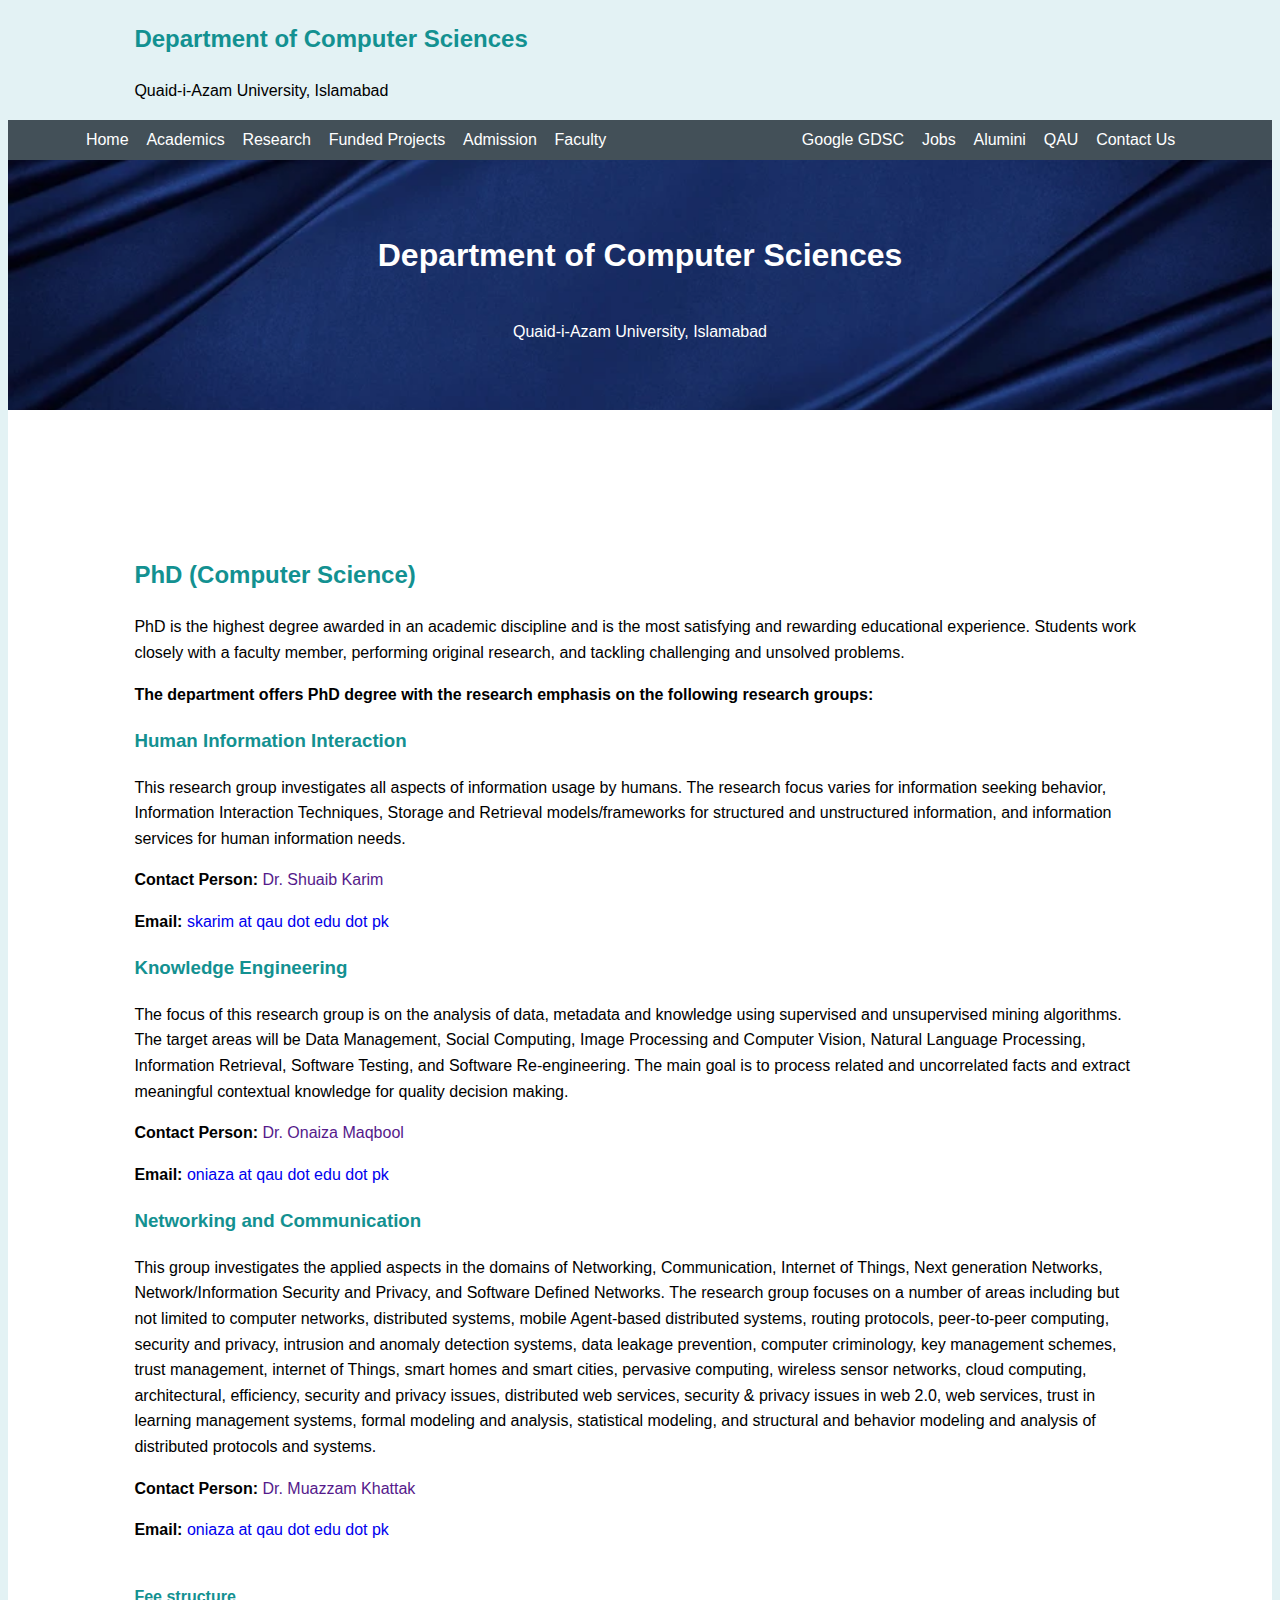
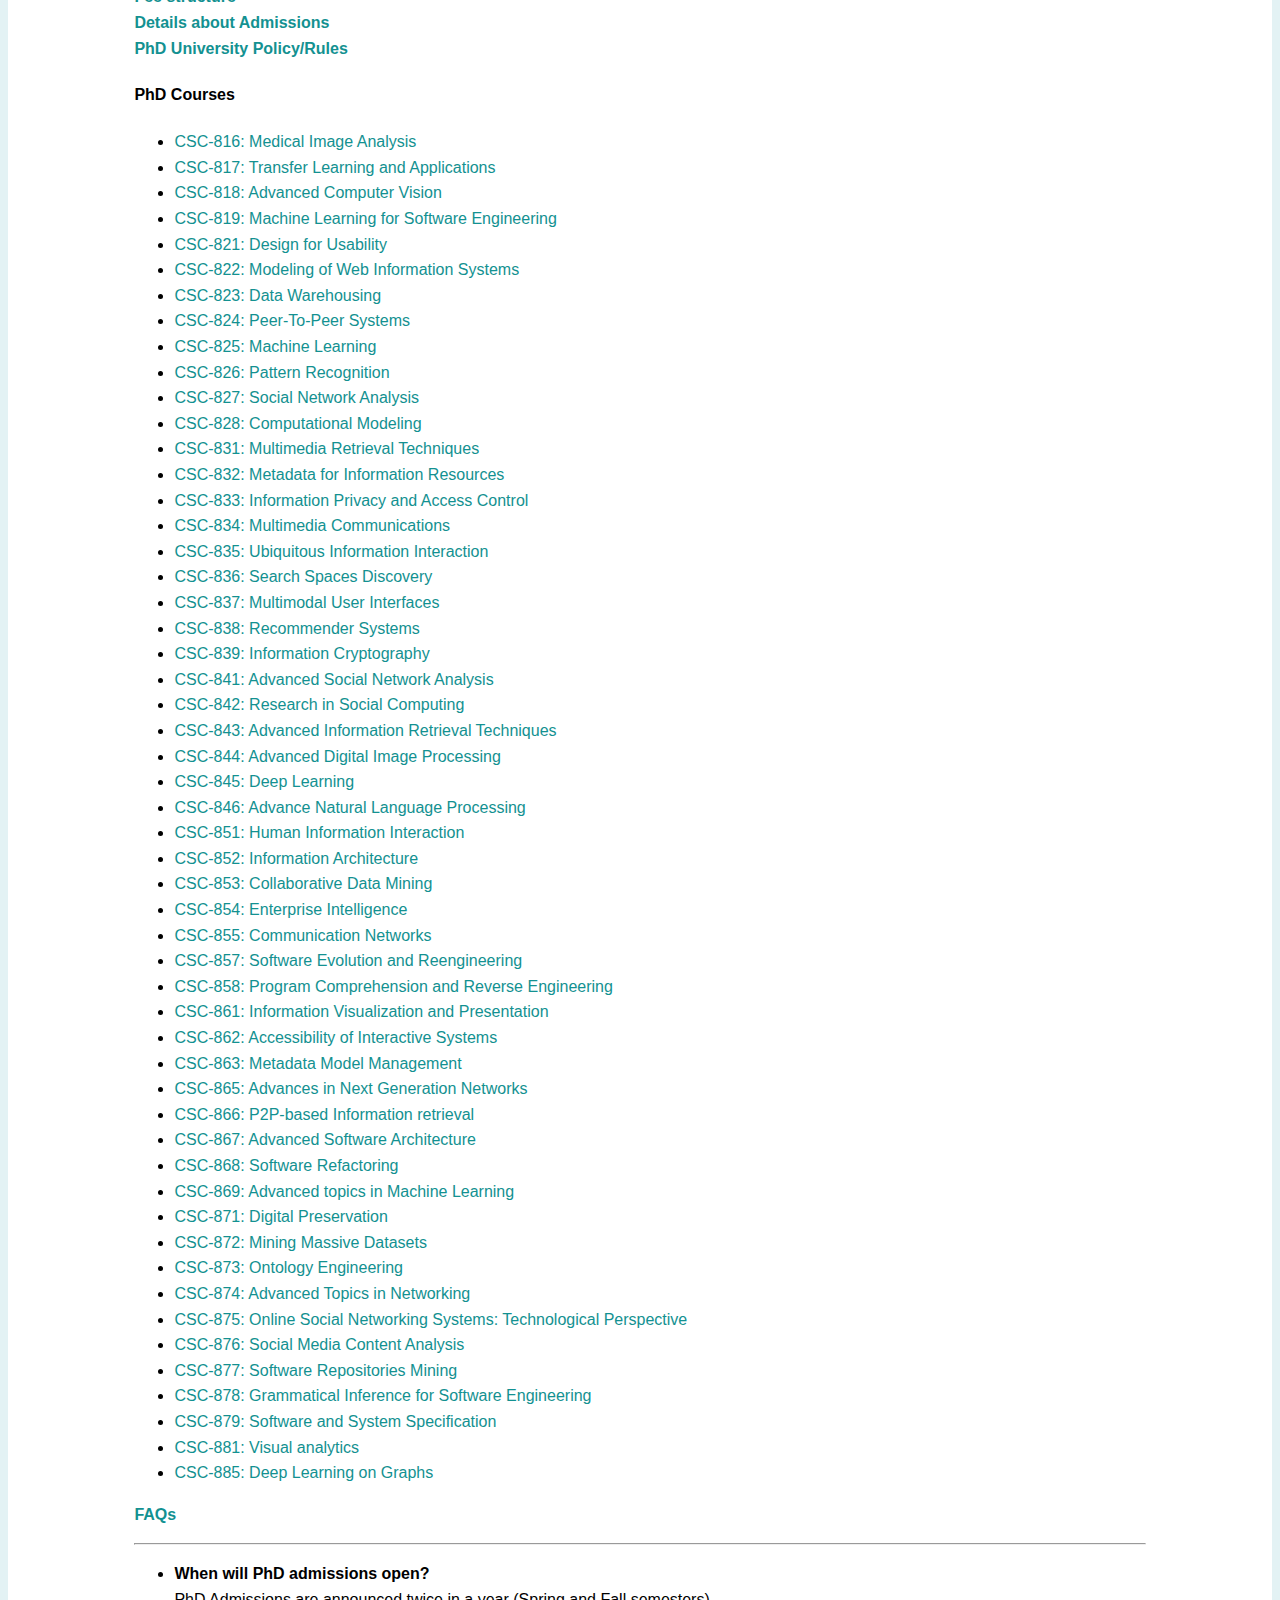
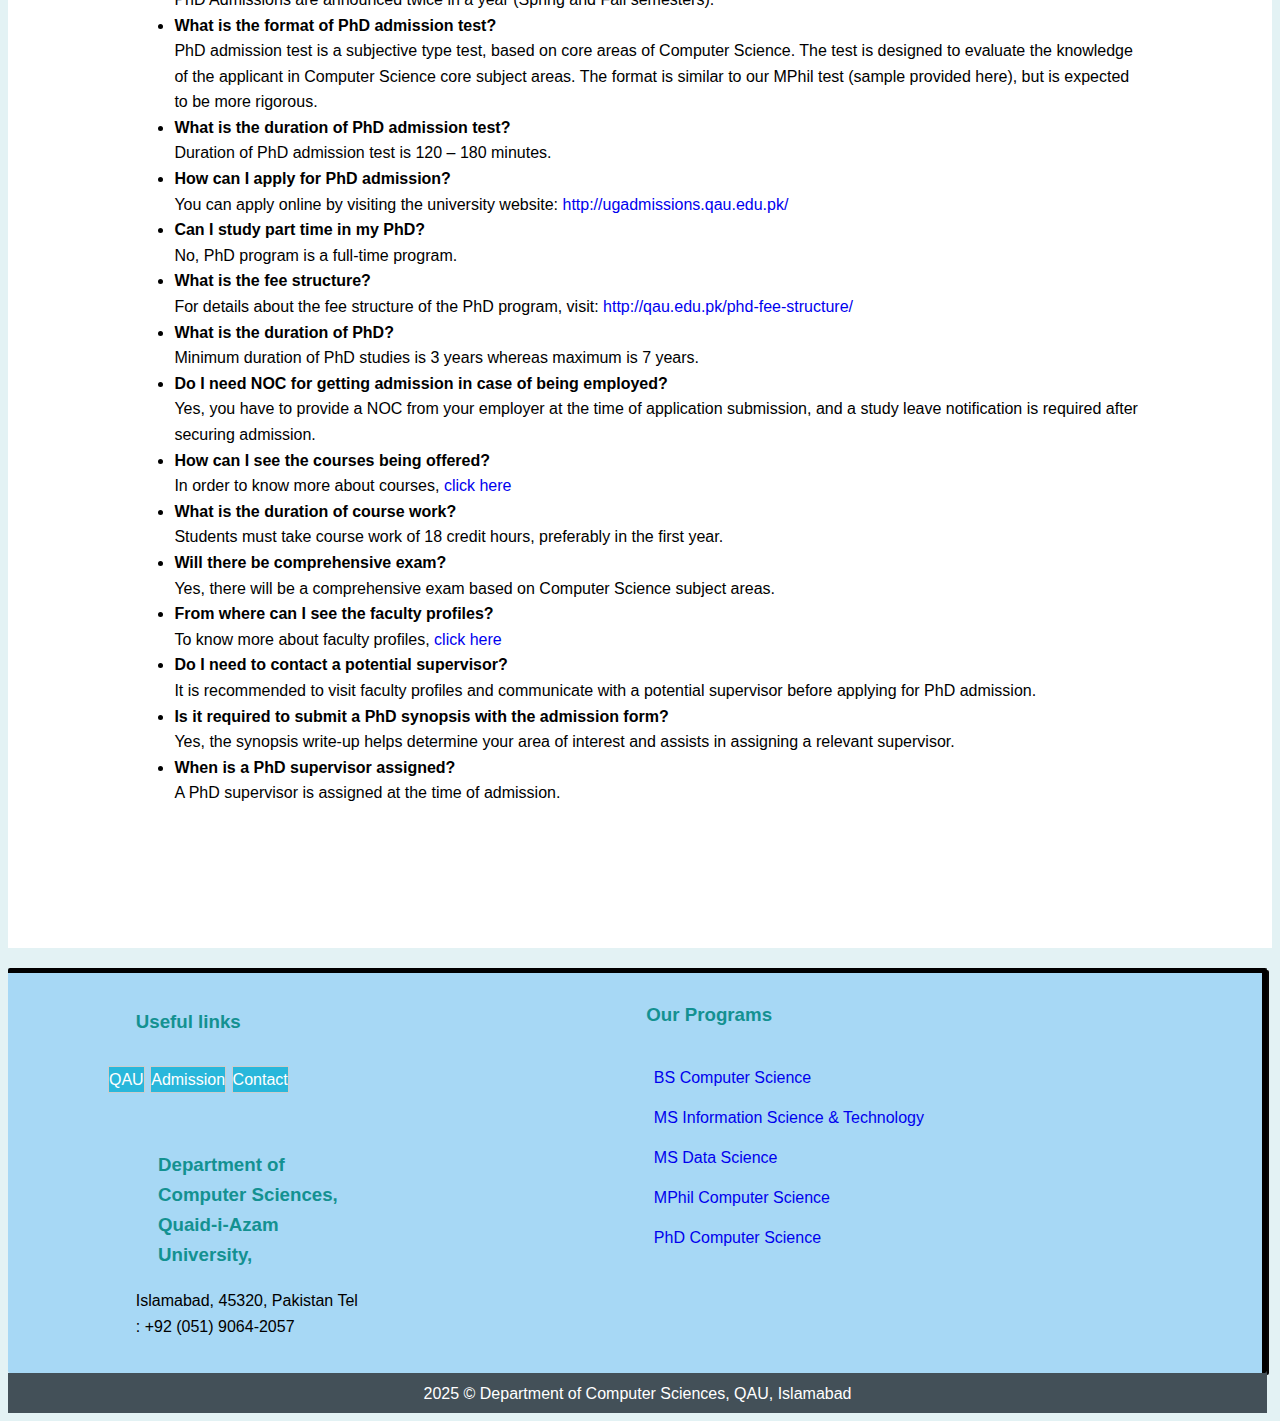
<file: phd.html>
<!DOCTYPE html>
<html lang="en">
<head>
    <meta charset="UTF-8">
    <meta name="viewport" content="width=device-width, initial-scale=1.0">
    <title>Document</title>
    <link rel="stylesheet" href="phd.css">
</head>
<body>
    <div class="deptname">
        <h2 >Department of Computer Sciences</h2>
        <p>Quaid-i-Azam University, Islamabad</p>
        </div>
        <div class="navbar">
          <input type="checkbox" id="menu-toggle">
          <label for="menu-toggle" class="menu-icon">&#9776; Menu</label>
          <ul class="navitems">
              <li><a href="index.html">Home</a></li>
              <li><a href="academics.html">Academics</a></li>
              <li><a href="research.html">Research</a></li>
              <li><a href="projects.html">Funded Projects</a></li>
              <li><a href="admissions.html">Admission</a></li>
              <li><a href="faculty.html">Faculty</a></li>
              <li><a href="https://gdg.community.dev/quaid-i-azam-university/" target="_blank">Google GDSC</a></li>
              <li><a href="https://jobs.qau.edu.pk/" target="_blank">Jobs</a></li>
              <li><a href="http://alumni.cs.qau.edu.pk/" target="_blank">Alumini</a></li>
              <li><a href="https://qau.edu.pk/" target="_blank">QAU</a></li>
              <li><a href="Contact">Contact Us</a></li>
          </ul>
      </div>
        <div class="imgtext">
            <h1>Department of Computer Sciences</h1>
            <p>Quaid-i-Azam University, Islamabad</p>
        </div>
    <div class="container">
        <h2>PhD (Computer Science)</h2>
        <p>
          PhD is the highest degree awarded in an academic discipline and is the most satisfying and rewarding educational experience. Students work closely with a faculty member, performing original research, and tackling challenging and unsolved problems.
        </p>
    
        <p><b>The department offers PhD degree with the research emphasis on the following research groups:</b></p>
    
        
          <h3>Human Information Interaction</h3>
          <p>
            This research group investigates all aspects of information usage by humans. The research focus varies for information seeking behavior, Information Interaction Techniques, Storage and Retrieval models/frameworks for structured and unstructured information, and information services for human information needs.
          </p>
          <p ><b>Contact Person: </b><a href="">Dr. Shuaib Karim</a></p>
          <p><b>Email: </b><a href="mailto:skarim at qau dot edu dot pk">skarim at qau dot edu dot pk</a>
          </p>
    
        
          <h3>Knowledge Engineering</h3>
          <p>
            The focus of this research group is on the analysis of data, metadata and knowledge using supervised and unsupervised mining algorithms. The target areas will be Data Management, Social Computing, Image Processing and Computer Vision, Natural Language Processing, Information Retrieval, Software Testing, and Software Re-engineering. The main goal is to process related and uncorrelated facts and extract meaningful contextual knowledge for quality decision making.
          </p>
          <p ><b>Contact Person: </b><a href="">Dr. Onaiza Maqbool</a></p>
          <p><b>Email: </b><a href="mailto:oniaza at qau dot edu dot pk">oniaza at qau dot edu dot pk</a>
          </p>
    
      
          <h3>Networking and Communication</h3>
          <p>
            This group investigates the applied aspects in the domains of Networking, Communication, Internet of Things, Next generation Networks, Network/Information Security and Privacy, and Software Defined Networks. The research group focuses on a number of areas including but not limited to computer networks, distributed systems, mobile Agent-based distributed systems, routing protocols, peer-to-peer computing, security and privacy, intrusion and anomaly detection systems, data leakage prevention, computer criminology, key management schemes, trust management, internet of Things, smart homes and smart cities, pervasive computing, wireless sensor networks, cloud computing, architectural, efficiency, security and privacy issues, distributed web services, security & privacy issues in web 2.0, web services, trust in learning management systems, formal modeling and analysis, statistical modeling, and structural and behavior modeling and analysis of distributed protocols and systems.
          </p>
     
          <p ><b>Contact Person: </b><a href="">Dr. Muazzam Khattak</a></p>
          <p><b>Email: </b><a href="mailto:muazzam.khattak at qau dot edu dot pk">oniaza at qau dot edu dot pk</a>
          </p>
    
    <br>
          <b  ><a href="" style="color:rgb(19, 145, 145);">Fee structure</a></b>
          <br>
          <b  ><a href="" style="color:rgb(19, 145, 145);">Details about Admissions</a></b> <br>
          <b  ><a href="" style="color:rgb(19, 145, 145);">PhD University Policy/Rules</a></b>
    
    
          <h4>PhD Courses</h4>
          <ul>
            <li><details><summary>CSC-816: Medical Image Analysis</summary><p>Information retrieval fundamentals, information retrieval evaluation, word representational learning, word embeddings, language modeling, Word2Vec, FastText, word embeddings in information retrieval, query expansion with word embeddings, application to patent retrieval, neural networks, neural network methods in NLP, Sequence Modeling with CNNs (Convolutional Neural Networks) and RNNs (Recurrent Neural Networks): modeling word n-grams with CNN, hierarchical CNNs, recurrent neural networks, simple RNN, RNN as Encoder, LSTM, LSTM gating mechanism, encoder-decoder architecture, attention mechanism, encoder-decoder, and attention, Transformer and BERT: transformer architecture, contextualization via self- attention, transformer – positional encoding, masked language modeling, BERT, and extractive question answering, Neural Re-ranking: text-based neural models, properties of neural IR models, neural re-ranking models, re-ranking evaluation, KNRM (Kernel based Neural Ranking Model), and convolutional KNRM, Transformer Contextualized Re-ranking: web search with BERT, Re-ranking with BERT, splitting BERT - PreTTR and ColBERT, transformer-kernel ranking, TK (Transformer-Kernel) ranking, TKL (Transformer- Kernel for Long documents)and a hybrid approach IDCM (Intra-Document Cascade Model), domain specific information retrieval applications, Dense Retrieval Models – Knowledge Distillation: neural methods for IR beyond re-ranking, dense retrieval, dense retrieval and re-ranking, dense retrieval lifecycle, BERTDOT model, nearest neighbour search, nearest neighbour search – GPU brute-force, approximation of nearest neighbour search, knowledge distillation, DistilBERT, distillation in IR, deep learning based recommender systems.</p></details></li>
            <li><details><summary>CSC-817: Transfer Learning and Applications</summary><p>Overview of machine learning and deep learning, neural networks and optimization algorithms, Introduction to Transfer Learning and pretrained models, evaluation and model selection, Feature extraction using pretrained models, Techniques for fine-tuning pretrained models, Unsupervised domain adaptation and self- supervised learning, multi-task learning and applications, Big Transforms, Vision Transforms, Transfer learning in computer vision, Challenges and considerations in transfer learning for computer vision tasks, Transfer Learning in Natural Language Processing (NLP), Fine-tuning pretrained language models for various NLP tasks, Applications of transfer learning in sentiment analysis, text generation, and question answering, Meta-learning and few-shot learning, Lifelong learning.</p></details></li>
            <li><details><summary>CSC-818: Advanced Computer Vision</summary><p>Advanced Image Processing Techniques, Image enhancement: multi-scale processing, contrast enhancement, Edge detection, Image restoration, Feature Extraction and Description, Matching and alignment of image features, Image Segmentation, Semantic Segmentation, Object detection with CNNs, Transfer learning and fine-tuning pre-trained models, 3D object recognition and pose estimation, Video Analysis and Tracking, Generative Adversarial Networks (GANs) for image generation and style transfer, Attention mechanisms in computer vision, Visual understanding in specific domains: robotics, medical imaging, autonomous vehicles</p></details></li>
            <li><details><summary>CSC-819: Machine Learning for Software Engineering</summary><p>Representation of problem and ML/DL models for Software Engineering tasks related to the following: Requirements Engineering (e.g. requirement tracing, requirement prioritization, requirement assessment), Design and Modeling (e.g. design pattern detection, software modeling, architecture evaluation), Implementation (e.g. code smell detection, code summarization, code comment management), Defect Analysis (e.g defect localization, defect categorization, defect cause analysis), Project management (e.g. software effort estimation, software crowdsourcing recommendations), evaluation approaches and measures, embedding techniques and pre-trained models for software, factors in selection of ML/DL, challenges in application of ML for SE, future research directions</p></details></li>
            <li><details><summary>CSC-821: Design for Usability</summary><p></p></details></li>
            <li><details><summary>CSC-822: Modeling of Web Information Systems</summary><p></p></details></li>
            <li><details><summary>CSC-823: Data Warehousing</summary><p></p></details></li>
            <li><details><summary>CSC-824: Peer-To-Peer Systems</summary><p></p></details></li>
            <li><details><summary>CSC-825: Machine Learning</summary><p></p></details></li>
            <li><details><summary>CSC-826: Pattern Recognition</summary><p></p></details></li>
            <li><details><summary>CSC-827: Social Network Analysis</summary><p></p></details></li>
            <li><details><summary>CSC-828: Computational Modeling</summary><p></p></details></li>
            <li><details><summary>CSC-831: Multimedia Retrieval Techniques</summary><p></p></details></li>
            <li><details><summary>CSC-832: Metadata for Information Resources</summary><p></p></details></li>
            <li><details><summary>CSC-833: Information Privacy and Access Control</summary><p></p></details></li>
            <li><details><summary>CSC-834: Multimedia Communications</summary><p></p></details></li>
            <li><details><summary>CSC-835: Ubiquitous Information Interaction</summary><p></p></details></li>
            <li><details><summary>CSC-836: Search Spaces Discovery</summary><p></p></details></li>
            <li><details><summary>CSC-837: Multimodal User Interfaces</summary><p></p></details></li>
            <li><details><summary>CSC-838: Recommender Systems</summary><p></p></details></li>
            <li><details><summary>CSC-839: Information Cryptography</summary><p></p></details></li>
            <li><details><summary>CSC-841: Advanced Social Network Analysis</summary><p></p></details></li>
            <li><details><summary>CSC-842: Research in Social Computing</summary><p></p></details></li>
            <li><details><summary>CSC-843: Advanced Information Retrieval Techniques</summary><p></p></details></li>
            <li><details><summary>CSC-844: Advanced Digital Image Processing</summary><p></p></details></li>
            <li><details><summary>CSC-845: Deep Learning</summary><p></p></details></li>
            <li><details><summary>CSC-846: Advance Natural Language Processing</summary><p></p></details></li>
            <li><details><summary>CSC-851: Human Information Interaction</summary><p></p></details></li>
            <li><details><summary>CSC-852: Information Architecture</summary><p></p></details></li>
            <li><details><summary>CSC-853: Collaborative Data Mining</summary><p></p></details></li>
            <li><details><summary>CSC-854: Enterprise Intelligence</summary><p></p></details></li>
            <li><details><summary>CSC-855: Communication Networks</summary><p></p></details></li>
            <li><details><summary>CSC-857: Software Evolution and Reengineering</summary><p></p></details></li>
            <li><details><summary>CSC-858: Program Comprehension and Reverse Engineering</summary><p></p></details></li>
            <li><details><summary>CSC-861: Information Visualization and Presentation</summary><p></p></details></li>
            <li><details><summary>CSC-862: Accessibility of Interactive Systems</summary><p></p></details></li>
            <li><details><summary>CSC-863: Metadata Model Management</summary><p></p></details></li>
            <li><details><summary>CSC-865: Advances in Next Generation Networks</summary><p></p></details></li>
            <li><details><summary>CSC-866: P2P-based Information retrieval</summary><p></p></details></li>
            <li><details><summary>CSC-867: Advanced Software Architecture</summary><p></p></details></li>
            <li><details><summary>CSC-868: Software Refactoring</summary><p></p></details></li>
            <li><details><summary>CSC-869: Advanced topics in Machine Learning</summary><p></p></details></li>
            <li><details><summary>CSC-871: Digital Preservation</summary><p></p></details></li>
            <li><details><summary>CSC-872: Mining Massive Datasets</summary><p></p></details></li>
            <li><details><summary>CSC-873: Ontology Engineering</summary><p></p></details></li>
            <li><details><summary>CSC-874: Advanced Topics in Networking</summary><p></p></details></li>
            <li><details><summary>CSC-875: Online Social Networking Systems: Technological Perspective</summary><p></p></details></li>
            <li><details><summary>CSC-876: Social Media Content Analysis</summary><p></p></details></li>
            <li><details><summary>CSC-877: Software Repositories Mining</summary><p></p></details></li>
            <li><details><summary>CSC-878: Grammatical Inference for Software Engineering</summary><p></p></details></li>
            <li><details><summary>CSC-879: Software and System Specification</summary><p></p></details></li>
            <li><details><summary>CSC-881: Visual analytics</summary><p></p></details></li>
            <li><details><summary>CSC-885: Deep Learning on Graphs</summary><p></p></details></li>
          </ul>
    
    
          <b><p style="color:rgb(19, 145, 145) ">FAQs</p></b>
          <hr>
          
    
    
          <section>
            <ul>
              <li><strong>When will PhD admissions open?</strong><br>
                PhD Admissions are announced twice in a year (Spring and Fall semesters).
              </li>
              <li><strong>What is the format of PhD admission test?</strong><br>
                PhD admission test is a subjective type test, based on core areas of Computer Science. The test is designed to evaluate the knowledge of the applicant in Computer Science core subject areas. The format is similar to our MPhil test (sample provided here), but is expected to be more rigorous.
              </li>
              <li><strong>What is the duration of PhD admission test?</strong><br>
                Duration of PhD admission test is 120 – 180 minutes.
              </li>
              <li><strong>How can I apply for PhD admission?</strong><br>
                You can apply online by visiting the university website: <a href="http://ugadmissions.qau.edu.pk/" target="_blank">http://ugadmissions.qau.edu.pk/</a>
              </li>
              <li><strong>Can I study part time in my PhD?</strong><br>
                No, PhD program is a full-time program.
              </li>
              <li><strong>What is the fee structure?</strong><br>
                For details about the fee structure of the PhD program, visit: <a href="http://qau.edu.pk/phd-fee-structure/" target="_blank">http://qau.edu.pk/phd-fee-structure/</a>
              </li>
              <li><strong>What is the duration of PhD?</strong><br>
                Minimum duration of PhD studies is 3 years whereas maximum is 7 years.
              </li>
              <li><strong>Do I need NOC for getting admission in case of being employed?</strong><br>
                Yes, you have to provide a NOC from your employer at the time of application submission, and a study leave notification is required after securing admission.
              </li>
              <li><strong>How can I see the courses being offered?</strong><br>
                In order to know more about courses, <a href="#">click here</a>
              </li>
              <li><strong>What is the duration of course work?</strong><br>
                Students must take course work of 18 credit hours, preferably in the first year.
              </li>
              <li><strong>Will there be comprehensive exam?</strong><br>
                Yes, there will be a comprehensive exam based on Computer Science subject areas.
              </li>
              <li><strong>From where can I see the faculty profiles?</strong><br>
                To know more about faculty profiles, <a href="#">click here</a>
              </li>
              <li><strong>Do I need to contact a potential supervisor?</strong><br>
                It is recommended to visit faculty profiles and communicate with a potential supervisor before applying for PhD admission.
              </li>
              <li><strong>Is it required to submit a PhD synopsis with the admission form?</strong><br>
                Yes, the synopsis write-up helps determine your area of interest and assists in assigning a relevant supervisor.
              </li>
              <li><strong>When is a PhD supervisor assigned?</strong><br>
                A PhD supervisor is assigned at the time of admission.
              </li>
            </ul>
          </section>
          
      </div>
      <div class="linksandprograms">
        <div class="upperrow">
         <div class="usefullinks">  
             <h3>Useful links</h3>
             <div class="links">
              <div class="qaulink"><a href="https://qau.edu.pk/" target="_blank">QAU</a></div>
              <div class="admlink"><a href="">Admission</a></div>
              <div class="contactlink"><a href="">Contact</a></div>
         </div>
         <div class="nc">
           <h3>Department of Computer Sciences,
               Quaid-i-Azam University,</h3>
               <p>Islamabad, 45320, Pakistan
                   Tel : +92 (051) 9064-2057</p>
         </div>
           </div>
         <div class="programs">
             <h3>Our Programs</h3>
             <ul class="programss">
               <li><a href="phd.html">BS Computer Science</a></li>
               <li><a href="phd.html">MS Information Science & Technology</a></li>
               <li><a href="phd.html">MS Data Science</a></li>
               <li><a href="phd.html">MPhil Computer Science</a></li>
               <li><a href="phd.html">PhD Computer Science</a></li>
             </ul>
           </div>
         </div>
         </div>
       </div>
    <footer class="foot">2025 © Department of Computer Sciences, QAU, Islamabad</footer>
  
</body>
</html>
</file>
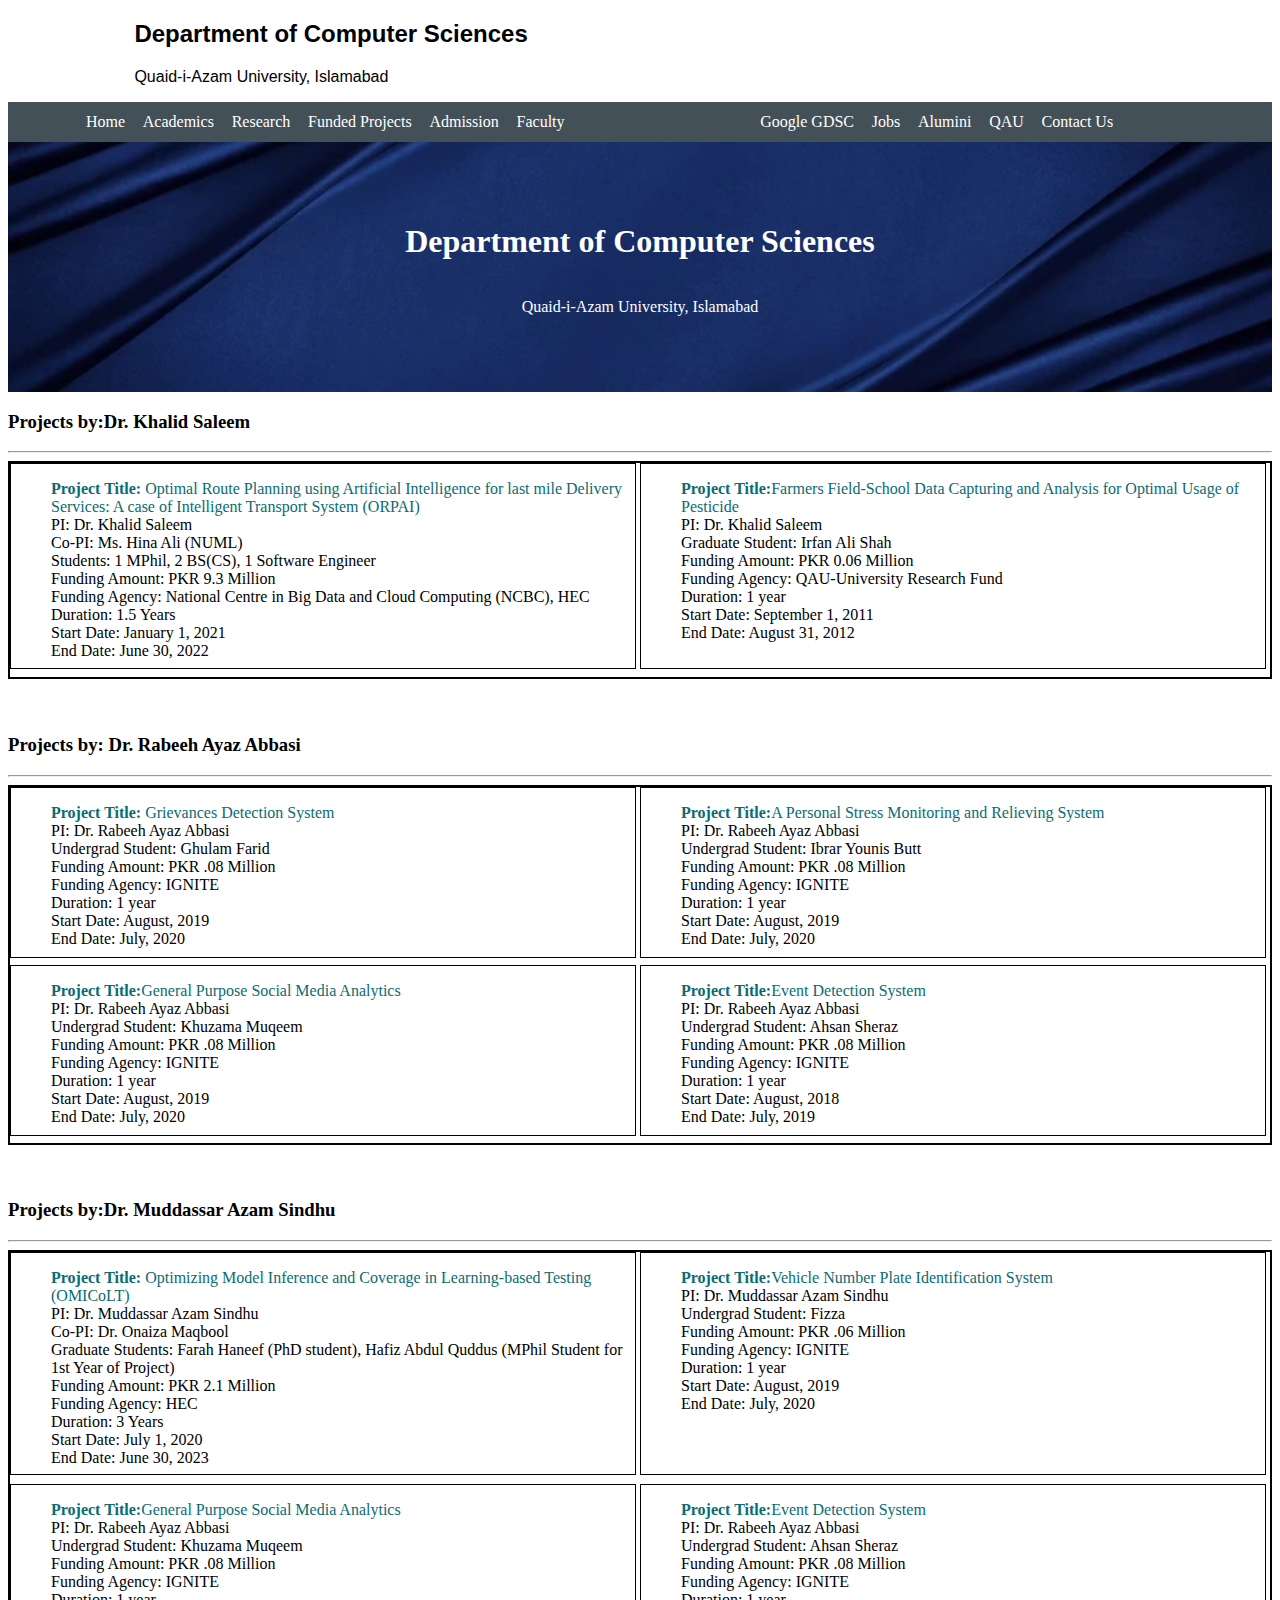
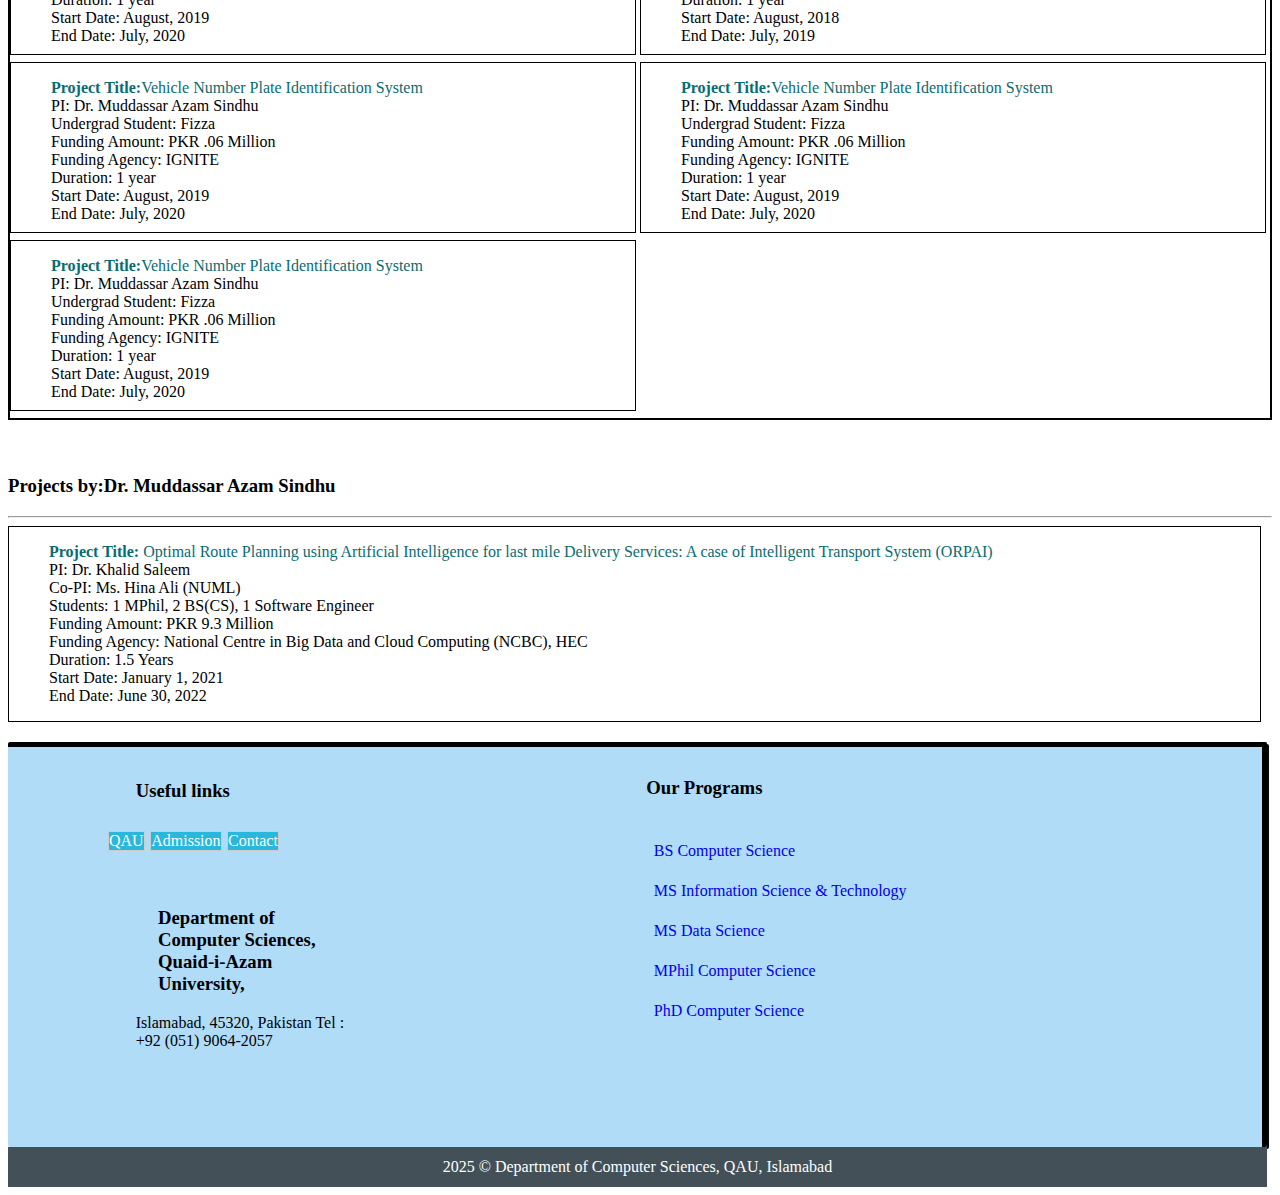
<file: projects.html>
<!DOCTYPE html>
<html lang="en">
<head>
  <meta charset="UTF-8">
  <meta name="viewport" content="width=device-width, initial-scale=1.0">
  <title>Document</title>
  <link rel="stylesheet" href="projects.css">
</head>
<body>

  <div class="deptname">
    <h2 >Department of Computer Sciences</h2>
    <p>Quaid-i-Azam University, Islamabad</p>
    </div>
    <div class="navbar">
      <input type="checkbox" id="menu-toggle">
      <label for="menu-toggle" class="menu-icon">&#9776; Menu</label>
      <ul class="navitems">
          <li><a href="index.html">Home</a></li>
          <li><a href="academics.html">Academics</a></li>
          <li><a href="research.html">Research</a></li>
          <li><a href="projects.html">Funded Projects</a></li>
          <li><a href="admissions.html">Admission</a></li>
          <li><a href="faculty.html">Faculty</a></li>
          <li><a href="https://gdg.community.dev/quaid-i-azam-university/" target="_blank">Google GDSC</a></li>
          <li><a href="https://jobs.qau.edu.pk/" target="_blank">Jobs</a></li>
          <li><a href="http://alumni.cs.qau.edu.pk/" target="_blank">Alumini</a></li>
          <li><a href="https://qau.edu.pk/" target="_blank">QAU</a></li>
          <li><a href="Contact">Contact Us</a></li>
      </ul>
  </div>
    <div class="imgtext">
        <h1>Department of Computer Sciences</h1>
        <p>Quaid-i-Azam University, Islamabad</p>
    </div>
  <h3>Projects by:Dr. Khalid Saleem</h3>
  <hr>
  <div class="professor">
   
    <div class="project1">
    <ul style="list-style: none;">
      <li style="color: rgb(10, 108, 114);"><strong>Project Title:</strong> Optimal Route Planning using Artificial Intelligence for last mile Delivery Services: A case of Intelligent Transport System (ORPAI)</li>
      <li>PI: Dr. Khalid Saleem</li>
      <li>Co-PI: Ms. Hina Ali (NUML)</li>
      <li>Students: 1 MPhil, 2 BS(CS), 1 Software Engineer</li>
      <li>Funding Amount: PKR 9.3 Million</li>
      <li>Funding Agency: National Centre in Big Data and Cloud Computing (NCBC), HEC</li>
      <li>Duration: 1.5 Years</li>
      <li>Start Date: January 1, 2021</li>
      <li>End Date: June 30, 2022</li>
    </ul>
  </div>
  <div class="project2">
    <ul style="list-style: none;">
      <li style="color: rgb(10, 108, 114);"><strong>Project Title:</strong>Farmers Field-School Data Capturing and Analysis for Optimal Usage of Pesticide</li>
      <li>PI: Dr. Khalid Saleem</li>
      <li>Graduate Student: Irfan Ali Shah</li>
      <li>Funding Amount: PKR 0.06 Million</li>
      <li>Funding Agency: QAU-University Research Fund</li>
      <li>Duration: 1 year</li>
      <li>Start Date: September 1, 2011</li>
      <li>End Date: August 31, 2012</li>
    </ul>
  </div>
  </div>

<br>
<br>
  <h3>Projects by: Dr. Rabeeh Ayaz Abbasi</h3>
  <hr>
  <div class="professor">
   
    <div class="project1">
    <ul style="list-style: none;">
      <li style="color: rgb(10, 108, 114);"><strong>Project Title:</strong> Grievances Detection System</li>
      <li>PI: Dr. Rabeeh Ayaz Abbasi</li>
      <li>Undergrad Student: Ghulam Farid</li>
      <li>Funding Amount: PKR .08 Million</li>
      <li>Funding Agency: IGNITE</li>
      <li>Duration: 1 year</li>
      <li>Start Date: August, 2019</li>
      <li>End Date: July, 2020</li>
    </ul>
  </div>
  <div class="project2">
    <ul style="list-style: none;">
      <li style="color: rgb(10, 108, 114);"><strong>Project Title:</strong>A Personal Stress Monitoring and Relieving System</li>
      <li>PI: Dr. Rabeeh Ayaz Abbasi</li>
      <li>Undergrad Student: Ibrar Younis Butt</li>
      <li>Funding Amount: PKR .08 Million</li>
      <li>Funding Agency: IGNITE</li>
      <li>Duration: 1 year</li>
      <li>Start Date: August, 2019</li>
      <li>End Date: July, 2020</li>
    </ul>
  </div>
  <div class="project3">
    <ul style="list-style: none;">
      <li style="color: rgb(10, 108, 114);"><strong>Project Title:</strong>General Purpose Social Media Analytics</li>
      <li>PI: Dr. Rabeeh Ayaz Abbasi</li>
      <li>Undergrad Student: Khuzama Muqeem</li>
      <li>Funding Amount: PKR .08 Million</li>
      <li>Funding Agency: IGNITE</li>
      <li>Duration: 1 year</li>
      <li>Start Date: August, 2019</li>
      <li>End Date: July, 2020</li>
    </ul>
  </div>
  <div class="project4">
    <ul style="list-style: none;">
      <li style="color: rgb(10, 108, 114);"><strong>Project Title:</strong>Event Detection System</li>
      <li>PI: Dr. Rabeeh Ayaz Abbasi</li>
      <li>Undergrad Student: Ahsan Sheraz</li>
      <li>Funding Amount: PKR .08 Million</li>
      <li>Funding Agency: IGNITE</li>
      <li>Duration: 1 year</li>
      <li>Start Date: August, 2018</li>
      <li>End Date: July, 2019</li>
    </ul>
  </div>
  </div>

<br>
<br>
  <h3>Projects by:Dr. Muddassar Azam Sindhu</h3>
  <hr>
  <div class="professor">
   
    <div class="project1">
    <ul style="list-style: none;">
      <li style="color: rgb(10, 108, 114);"><strong>Project Title:</strong> Optimizing Model Inference and Coverage in Learning-based Testing (OMICoLT)</li>
      <li>PI: Dr. Muddassar Azam Sindhu</li>
      <li>Co-PI: Dr. Onaiza Maqbool</li>
      <li>Graduate Students: Farah Haneef (PhD student), Hafiz Abdul Quddus (MPhil Student for 1st Year of Project)</li>
      <li>Funding Amount: PKR 2.1 Million</li>
      <li>Funding Agency: HEC</li>
      <li>Duration: 3 Years</li>
      <li>Start Date: July 1, 2020</li>
      <li>End Date: June 30, 2023</li>
    </ul>
  </div>
  <div class="project2">
    <ul style="list-style: none;">
      <li style="color: rgb(10, 108, 114);"><strong>Project Title:</strong>Vehicle Number Plate Identification System</li>
      <li>PI: Dr. Muddassar Azam Sindhu</li>
      <li>Undergrad Student: Fizza</li>
      <li>Funding Amount: PKR .06 Million</li>
      <li>Funding Agency: IGNITE</li>
      <li>Duration: 1 year</li>
      <li>Start Date: August, 2019</li>
      <li>End Date: July, 2020</li>
    </ul>
  </div>
  <div class="project3">
    <ul style="list-style: none;">
      <li style="color: rgb(10, 108, 114);"><strong>Project Title:</strong>General Purpose Social Media Analytics</li>
      <li>PI: Dr. Rabeeh Ayaz Abbasi</li>
      <li>Undergrad Student: Khuzama Muqeem</li>
      <li>Funding Amount: PKR .08 Million</li>
      <li>Funding Agency: IGNITE</li>
      <li>Duration: 1 year</li>
      <li>Start Date: August, 2019</li>
      <li>End Date: July, 2020</li>
    </ul>
  </div>
  <div class="project4">
    <ul style="list-style: none;">
      <li style="color: rgb(10, 108, 114);"><strong>Project Title:</strong>Event Detection System</li>
      <li>PI: Dr. Rabeeh Ayaz Abbasi</li>
      <li>Undergrad Student: Ahsan Sheraz</li>
      <li>Funding Amount: PKR .08 Million</li>
      <li>Funding Agency: IGNITE</li>
      <li>Duration: 1 year</li>
      <li>Start Date: August, 2018</li>
      <li>End Date: July, 2019</li>
    </ul>
  </div>
  <div class="project5">
    <ul style="list-style: none;">
      <li style="color: rgb(10, 108, 114);"><strong>Project Title:</strong>Vehicle Number Plate Identification System</li>
      <li>PI: Dr. Muddassar Azam Sindhu</li>
      <li>Undergrad Student: Fizza</li>
      <li>Funding Amount: PKR .06 Million</li>
      <li>Funding Agency: IGNITE</li>
      <li>Duration: 1 year</li>
      <li>Start Date: August, 2019</li>
      <li>End Date: July, 2020</li>
    </ul>
  </div>
 
  <div class="project6">
    <ul style="list-style: none;">
      <li style="color: rgb(10, 108, 114);"><strong>Project Title:</strong>Vehicle Number Plate Identification System</li>
      <li>PI: Dr. Muddassar Azam Sindhu</li>
      <li>Undergrad Student: Fizza</li>
      <li>Funding Amount: PKR .06 Million</li>
      <li>Funding Agency: IGNITE</li>
      <li>Duration: 1 year</li>
      <li>Start Date: August, 2019</li>
      <li>End Date: July, 2020</li>
    </ul>
  </div>
  <div class="project7">
    <ul style="list-style: none;">
      <li style="color: rgb(10, 108, 114);"><strong>Project Title:</strong>Vehicle Number Plate Identification System</li>
      <li>PI: Dr. Muddassar Azam Sindhu</li>
      <li>Undergrad Student: Fizza</li>
      <li>Funding Amount: PKR .06 Million</li>
      <li>Funding Agency: IGNITE</li>
      <li>Duration: 1 year</li>
      <li>Start Date: August, 2019</li>
      <li>End Date: July, 2020</li>
    </ul>
  </div>

  </div>
  <br>
  <br>
    <h3>Projects by:Dr. Muddassar Azam Sindhu</h3>
    <hr>

   
    <div class="project1">
    <ul style="list-style: none;">
      <li style="color: rgb(10, 108, 114);"><strong>Project Title:</strong> Optimal Route Planning using Artificial Intelligence for last mile Delivery Services: A case of Intelligent Transport System (ORPAI)</li>
      <li>PI: Dr. Khalid Saleem</li>
      <li>Co-PI: Ms. Hina Ali (NUML)</li>
      <li>Students: 1 MPhil, 2 BS(CS), 1 Software Engineer</li>
      <li>Funding Amount: PKR 9.3 Million</li>
      <li>Funding Agency: National Centre in Big Data and Cloud Computing (NCBC), HEC</li>
      <li>Duration: 1.5 Years</li>
      <li>Start Date: January 1, 2021</li>
      <li>End Date: June 30, 2022</li>
    </ul>
  </div>


</div>
  


<div class="linksandprograms">
  <div class="upperrow">
   <div class="usefullinks">  
       <h3>Useful links</h3>
       <div class="links">
        <div class="qaulink"><a href="https://qau.edu.pk/" target="_blank">QAU</a></div>
        <div class="admlink"><a href="">Admission</a></div>
        <div class="contactlink"><a href="">Contact</a></div>
   </div>
   <div class="nc">
     <h3>Department of Computer Sciences,
         Quaid-i-Azam University,</h3>
         <p>Islamabad, 45320, Pakistan
             Tel : +92 (051) 9064-2057</p>
   </div>
     </div>
   <div class="programs">
       <h3>Our Programs</h3>
       <ul class="programss">
         <li><a href="phd.html">BS Computer Science</a></li>
         <li><a href="phd.html">MS Information Science & Technology</a></li>
         <li><a href="phd.html">MS Data Science</a></li>
         <li><a href="phd.html">MPhil Computer Science</a></li>
         <li><a href="phd.html">PhD Computer Science</a></li>
       </ul>
     </div>
   </div>
   </div>
 </div>
<footer class="foot">2025 © Department of Computer Sciences, QAU, Islamabad</footer>


</body>
</html>
</file>
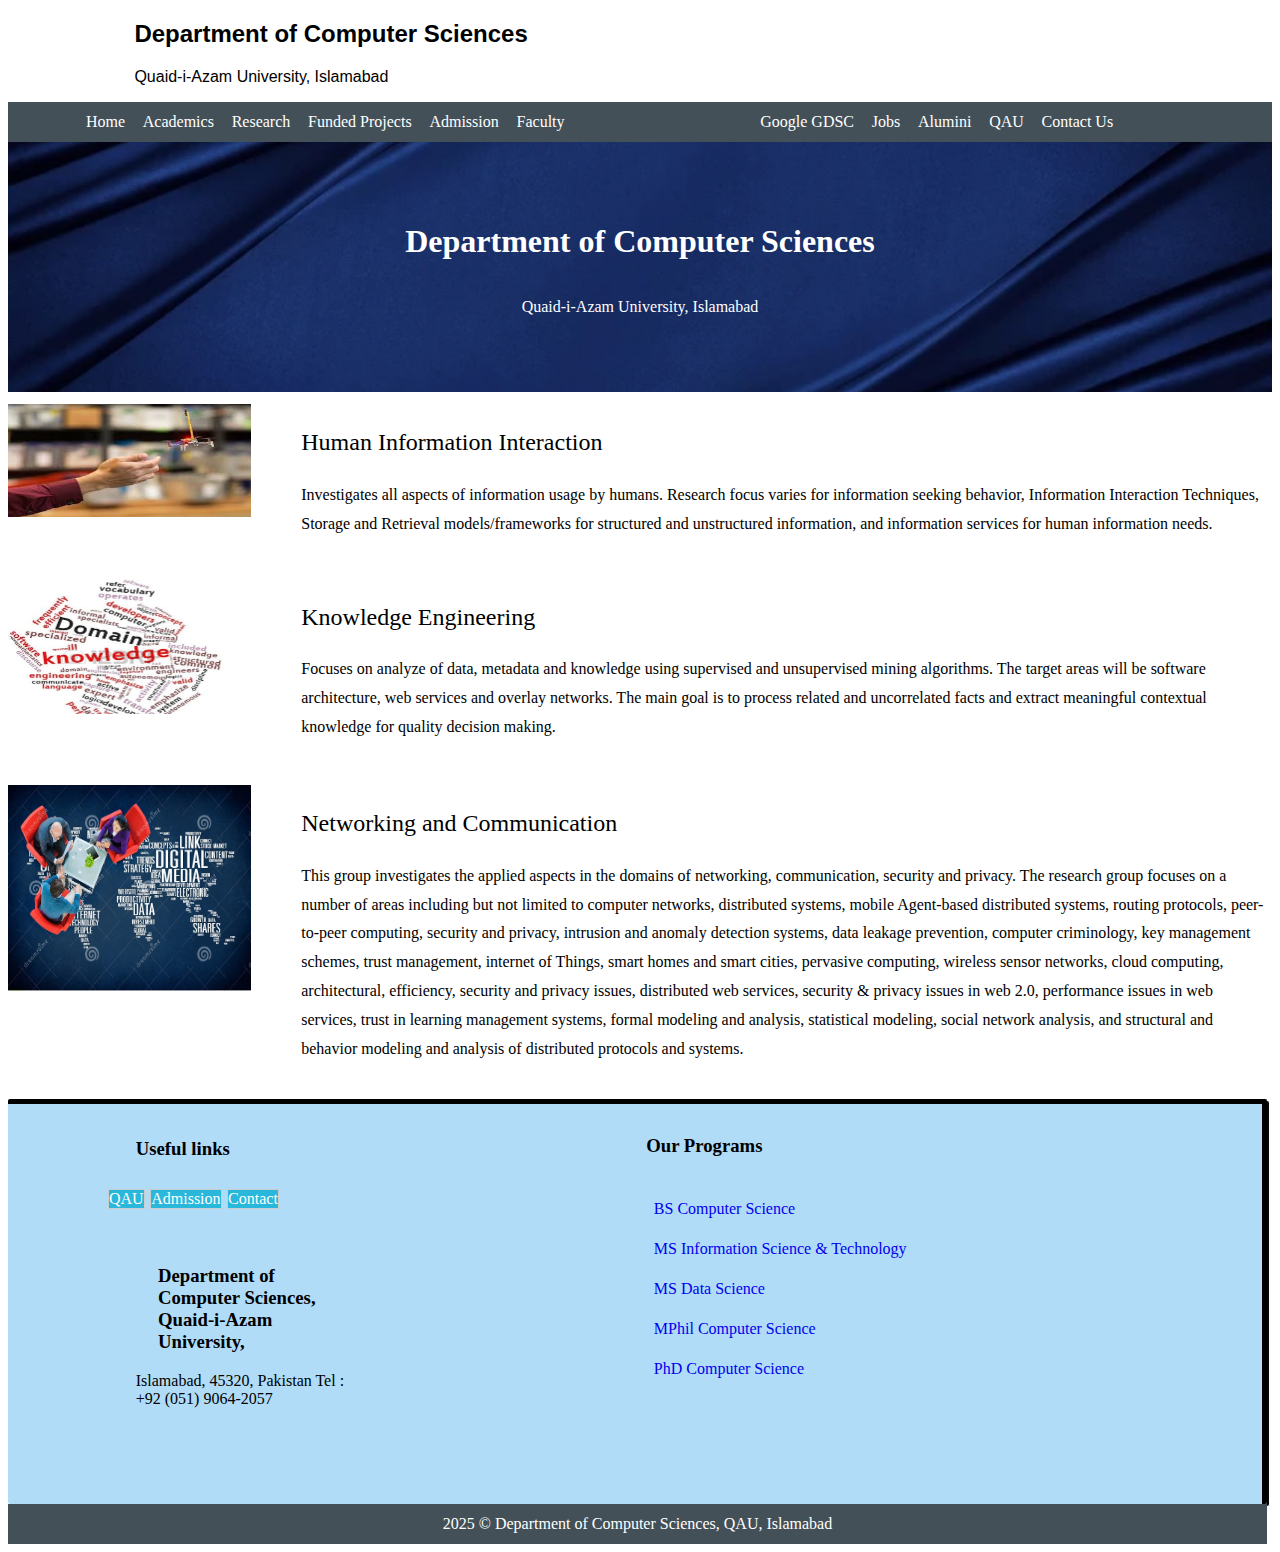
<file: research.html>
<!DOCTYPE html>
<html lang="en">
<head>
  <meta charset="UTF-8">
  <meta name="viewport" content="width=device-width, initial-scale=1.0">
  <title>Document</title>
  <link rel="stylesheet" href="research.css">
</head>
<body>
  <div class="deptname">
    <h2 >Department of Computer Sciences</h2>
    <p>Quaid-i-Azam University, Islamabad</p>
    </div>
    <div class="navbar">
      <input type="checkbox" id="menu-toggle">
      <label for="menu-toggle" class="menu-icon">&#9776; Menu</label>
      <ul class="navitems">
          <li><a href="index.html">Home</a></li>
          <li><a href="academics.html">Academics</a></li>
          <li><a href="research.html">Research</a></li>
          <li><a href="projects.html">Funded Projects</a></li>
          <li><a href="admissions.html">Admission</a></li>
          <li><a href="Faculty">Faculty</a></li>
          <li><a href="https://gdg.community.dev/quaid-i-azam-university/" target="_blank">Google GDSC</a></li>
          <li><a href="https://jobs.qau.edu.pk/" target="_blank">Jobs</a></li>
          <li><a href="http://alumni.cs.qau.edu.pk/" target="_blank">Alumini</a></li>
          <li><a href="https://qau.edu.pk/" target="_blank">QAU</a></li>
          <li><a href="Contact">Contact Us</a></li>
      </ul>
  </div>
    <div class="imgtext">
        <h1>Department of Computer Sciences</h1>
        <p>Quaid-i-Azam University, Islamabad</p>
    </div>

  <div class="Research"> 
  <div class="phd">
<img style="height: 70%; width: 100%;" src="hci.jpg" alt="">
<span>
<p style="font-size: 150%;">Human Information Interaction</p>
<p>Investigates all aspects of information usage by humans. Research focus varies for information seeking behavior, Information Interaction Techniques, Storage and Retrieval models/frameworks for structured and unstructured information, and information services for human information needs.</p>
</span>
</div>

<div class="phd">
  <img style="height: 70%; width: 100%;" src="knowlegeEng.jpg" alt="">
  <span>
  <p style="font-size: 150%;">Knowledge Engineering</p>
  <p>Focuses on analyze of data, metadata and knowledge using supervised and unsupervised mining algorithms. The target areas will be software architecture, web services and overlay networks. The main goal is to process related and uncorrelated facts and extract meaningful contextual knowledge for quality decision making.</p>       
</span>
</div>

  <div class="phd">
    <img style="height: 70%; width: 100%;" src="NetworkCom.jpg" alt="">
    <span>
    <p style="font-size: 150%;">Networking and Communication</p>
    <p>This group investigates the applied aspects in the domains of networking, communication, security and privacy. The research group focuses on a number of areas including but not limited to computer networks, distributed systems, mobile Agent-based distributed systems, routing protocols, peer-to-peer computing, security and privacy, intrusion and anomaly detection systems, data leakage prevention, computer criminology, key management schemes, trust management, internet of Things, smart homes and smart cities, pervasive computing, wireless sensor networks, cloud computing, architectural, efficiency, security and privacy issues, distributed web services, security & privacy issues in web 2.0, performance issues in web services, trust in learning management systems, formal modeling and analysis, statistical modeling, social network analysis, and structural and behavior modeling and analysis of distributed protocols and systems.</p>
  </span> 
  </div>

   

    <div class="linksandprograms">
      <div class="upperrow">
       <div class="usefullinks">  
           <h3>Useful links</h3>
           <div class="links">
            <div class="qaulink"><a href="https://qau.edu.pk/" target="_blank">QAU</a></div>
            <div class="admlink"><a href="">Admission</a></div>
            <div class="contactlink"><a href="">Contact</a></div>
       </div>
       <div class="nc">
         <h3>Department of Computer Sciences,
             Quaid-i-Azam University,</h3>
             <p>Islamabad, 45320, Pakistan
                 Tel : +92 (051) 9064-2057</p>
       </div>
         </div>
       <div class="programs">
           <h3>Our Programs</h3>
           <ul class="programss">
             <li><a href="phd.html">BS Computer Science</a></li>
             <li><a href="phd.html">MS Information Science & Technology</a></li>
             <li><a href="phd.html">MS Data Science</a></li>
             <li><a href="phd.html">MPhil Computer Science</a></li>
             <li><a href="phd.html">PhD Computer Science</a></li>
           </ul>
         </div>
       </div>
       </div>
     </div>
  <footer class="foot">2025 © Department of Computer Sciences, QAU, Islamabad</footer>

</body>
</html>
</file>
<file: Homestyle.css>
body{
  background-color: white;
}
.deptname {    
  font-family: 'Montserrat', sans-serif;
  margin-left: 10%;
  margin-top: 1%;

}

.navbar{
  margin-top: 1%;
  background-color: #435058;
  height: 40px;
}
.navitems{
  display: flex;
  flex-direction: row;
  gap: 1.5%;
  margin-left:3%;
  height: 100%;
}
.navitems li:nth-child(7){
  margin-left:15%;
}
.navitems a{
  color: white;
}
a{
  text-decoration: none;

}
.navitems li {
  height: 100%;
  display: flex;
  align-items: center;
  white-space: nowrap;
  box-sizing: border-box;
  transition: background-color .5s;
}


.navitems li:hover {
  height: 100%;
  background-color: rgb(0, 42, 87);
}
.navitems li:active{
  background-color:  rgb(0, 42, 87);
}
.imgtext{
  background-image: url(bckimg.webp); 
  background-size: cover;
  background-position: center;
  height: 250px;
  color: white;          
  text-align: center;
  display: flex;          
  flex-direction: column;
  justify-content: center;
  align-items: center;
}


.docs{
  margin:50px 50px 0 50px;
}
.docs p {
  font-size: 21px;
  color:  rgb(4, 74, 51)
}
.docs ul li a {
  font-size: 15px;
  color:  rgb(4, 74, 51);
  text-decoration: none;
}
.docs ul li a:hover {
  text-decoration: underline;
}


.research-section {
  margin-top: 0;
  display: flex;
  justify-content: space-between;
  gap: 5%;
  padding: 10%;
  background-color: #f7f7f7;
}

.research-box {
  flex: 1;
  background-color: white;
  padding: 20px;
  border: 2px solid #ccc;
  border-radius: 10px;
  box-shadow: 0 4px 6px rgba(0, 0, 0, 0.1);
}

.research-box h3 {
  margin-bottom: 10px;
  color: #2b4b7c;
}

.research-box p {
  font-size: 15px;
  line-height: 1.6;
  color: #333;
}


.linksandprograms {
  margin-right: 2%px;
  border-top: 5px solid black;
  border-radius: 2px;
  border-right: 5px solid black;
  height: 400px;
  margin-top: 2%;
   background-color: #89cbf4ab;
  display: flex;
  flex-direction: column;
 box-shadow: 2px 2px 0 0 rgb(5, 5, 5);

}
.upperrow{
  
      display: flex;
      flex-direction: row;
      gap: 2%;
  
}

.usefullinks {
  width: 30%;
  margin-left: 5%;
  display: flex;
  flex-direction: column;
      gap: 2%;
margin-top: 1.7%;
}
.usefullinks h3{
  margin-left: 10%;
}
.usefullinks a {
  display: inline-block;
  background-color: rgb(41, 183, 219);
  border: 1px solid #ccc;
  text-decoration: none;
  color:white;
  transition: background-color 0.3s ease;
  text-align: center;
}

.usefullinks a:hover {
  background-color:  rgb(35, 109, 235);
text-decoration: underline;
}
.links{
  display: flex;
  flex-direction: row;
  gap: 2%;
}

.programs {
  width: 70%;
  margin-left: 15%;
  line-height: 250%;
}
.programs h3{
  margin-left: 5%;
}
.programs ul{
  list-style-type:none;
}
.programs a:hover{
  text-decoration: underline;
}
.nc{
  margin: 10%;
}
.foot{
    text-align: center;
    justify-content: center;
    align-content: center;
  margin-right: 5px;
  height: 40px;
  background-color: #435058;;
  color: white;

}
#menu-toggle {
  display: none;
}
.menu-icon {
  display: none;
  font-size: 22px;
  color: white;
  padding: 10px 20px;
  cursor: pointer;
  background-color: #333;
}
@media (max-width: 800px) {
  .navbar {
    height: auto;
    padding-bottom: 10px;
  }

  .menu-icon {
    display: block;
  }

  .navitems {
    display: none;
    flex-direction: column;
    background-color: #435058;
    padding: 10px 0;
    margin-left: 0;
  }

  .navitems li {
    padding: 10px 20px;
    border-top: 1px solid #555;
  }
  #menu-toggle:checked + .menu-icon + .navitems {
    display: flex;
  }
  .navitems li:nth-child(7) {
    margin-left: 0;
  }
}
</file>
<file: academics.css>
.academics{
    margin: 2%;
  }
  .phd{
    display: grid;
    grid-template-columns: 3.5fr 6.5fr;
    flex-wrap: nowrap;
    margin-top: 4%;
    gap: 4%;
    line-height: 180%;
  } 
  .deptname{    
    font-family: 'Montserrat', sans-serif;
    margin-left: 10%;
    margin-top: 1%;
  }
  .navbar{
    margin-top: 1%;
    background-color: #435058;
    height: 40px;
  }
  .navitems{
    display: flex;
    flex-direction: row;
    gap: 1.5%;
    margin-left:3%;
    height: 100%;
  }
  .navitems li:nth-child(7){
    margin-left:15%;
  }
  .navitems a{
    color: white;
  }
  a{
    text-decoration: none;
  
  }
  .navitems li {
    height: 100%;
    display: flex;
    align-items: center;
    white-space: nowrap;
    box-sizing: border-box;
    transition: background-color .5s;
  }
  
  
  .navitems li:hover {
    height: 100%;
    background-color: rgb(0, 42, 87);
  }
  .navitems li:active {
    background-color: rgb(0, 42, 87);
  }
  .imgtext{
    background-image: url(bckimg.webp); 
    background-size: cover;
    background-position: center;
    height: 250px;
    color: white;          
    text-align: center;
    display: flex;          
    flex-direction: column;
    justify-content: center;
    align-items: center;
  }
  .linksandprograms {
    margin-right: 5px;
    border-top: 5px solid black;
    border-radius: 2px;
    border-right: 5px solid black;
    height: 400px;
    margin-top: 20px;
     background-color: #89cbf4ab;
    display: flex;
    flex-direction: column;
   box-shadow: 2px 2px 0 0 rgb(5, 5, 5);
  
  }
  .upperrow{
    
        display: flex;
        flex-direction: row;
        gap: 40px;
    
  }
  
  .usefullinks {
    width: 30%;
    margin-left: 100px;
    display: flex;
    flex-direction: column;
        gap: 10px;
  margin-top: 15px;
  }
  .usefullinks h3{
    margin-left: 10%;
  }
  .usefullinks a {
    display: inline-block;
    background-color: rgb(41, 183, 219);
    border: 1px solid #ccc;
    text-decoration: none;
    color:white;
    transition: background-color 0.3s ease;
    text-align: center;
  }
  
  .usefullinks a:hover {
    background-color:  rgb(35, 109, 235);
  text-decoration: underline;
  }
  .links{
    display: flex;
    flex-direction: row;
    gap: 2%;
  }
  
  .programs {
    width: 70%;
    margin-left: 15%;
    line-height: 2.5;
  }
  .programs h3{
    margin-left: 5%;
  }
  .programs ul{
    list-style-type:none;
  }
  .programs a:hover{
    text-decoration: underline;
  }
  .nc{
    margin: 10%;
  }
  .foot{
      text-align: center;
    justify-items: center;
    margin-right: 5px;
    height: 40px;
    background-color: #435058;;
    color: white;
  
  }
</file>
<file: admission.css>
.programsconatiner{
    margin:2% 30% 0 3%;
    }
    .phdinfo,.mphilinfo,.msitinfo,.bscsinfo,.msdsinfo{
      border: 1px solid black;
      background-color: #ECECEC;
    }
    body{
      background-color: #def0f2d9;
    }
    a:hover{
      text-decoration: underline;
    }
    .deptname{    
        font-family: 'Montserrat', sans-serif;
        margin-left: 10%;
        margin-top: 1%;
      }
      .navbar{
        margin-top: 1%;
        background-color: #435058;
        height: 40px;
      }
      .navitems{
        display: flex;
        flex-direction: row;
        gap: 1.5%;
        margin-left:3%;
        height: 100%;
      }
      .navitems li:nth-child(7){
        margin-left:15%;
      }
      .navitems a{
        color: white;
      }
      a{
        text-decoration: none;
      
      }
      .navitems li {
        height: 100%;
        display: flex;
        align-items: center;
        white-space: nowrap;
        box-sizing: border-box;
        transition: background-color .5s;
      }
      
      
      .navitems li:hover {
        height: 100%;
        background-color: rgb(0, 42, 87);
      }
      .navitems li:active {
        background-color: white;
      }
      .imgtext{
        background-image: url(bckimg.webp); 
        background-size: cover;
        background-position: center;
        height: 250px;
        color: white;          
        text-align: center;
        display: flex;          
        flex-direction: column;
        justify-content: center;
        align-items: center;
      }
      .linksandprograms {
        margin-right: 5px;
        border-top: 5px solid black;
        border-radius: 2px;
        border-right: 5px solid black;
        height: 400px;
        margin-top: 20px;
         background-color: #89cbf4ab;
        display: flex;
        flex-direction: column;
       box-shadow: 2px 2px 0 0 rgb(5, 5, 5);
      
      }
      .upperrow{
        
            display: flex;
            flex-direction: row;
            gap: 40px;
        
      }
      
      .usefullinks {
        width: 30%;
        margin-left: 100px;
        display: flex;
        flex-direction: column;
            gap: 10px;
      margin-top: 15px;
      }
      .usefullinks h3{
        margin-left: 10%;
      }
      .usefullinks a {
        display: inline-block;
        background-color: rgb(41, 183, 219);
        border: 1px solid #ccc;
        text-decoration: none;
        color:white;
        transition: background-color 0.3s ease;
        text-align: center;
      }
      
      .usefullinks a:hover {
        background-color:  rgb(35, 109, 235);
      text-decoration: underline;
      }
      .links{
        display: flex;
        flex-direction: row;
        gap: 2%;
      }
      
      .programs {
        width: 70%;
        margin-left: 15%;
        line-height: 2.5;
      }
      .programs h3{
        margin-left: 5%;
      }
      .programs ul{
        list-style-type:none;
      }
      .programs a:hover{
        text-decoration: underline;
      }
      .nc{
        margin: 10%;
      }
      .foot{
        text-align: center;
        justify-content: center;
        align-content: center;
      margin-right: 5px;
      height: 40px;
      background-color: #435058;;
      color: white;
    
    }
    #menu-toggle {
      display: none;
    }
    .menu-icon {
      display: none;
      font-size: 22px;
      color: white;
      padding: 10px 20px;
      cursor: pointer;
      background-color: #333;
    }
    @media (max-width: 800px) {
      .navbar {
        height: auto;
        padding-bottom: 10px;
      }
    
      .menu-icon {
        display: block;
      }
    
      .navitems {
        display: none;
        flex-direction: column;
        background-color: #435058;
        padding: 10px 0;
        margin-left: 0;
      }
    
      .navitems li {
        padding: 10px 20px;
        border-top: 1px solid #555;
      }
      #menu-toggle:checked + .menu-icon + .navitems {
        display: flex;
      }
      .navitems li:nth-child(7) {
        margin-left: 0;
      }
    }
</file>
<file: faculty.css>
body{ body{
    background-color: #def0f2d9;
  }
    }
    .deptname {    
      font-family: 'Montserrat', sans-serif;
      margin-left: 10%;
      margin-top: 1%;
  
    }
    
    .navbar{
      margin-top: 1%;
      background-color: #435058;
      height: 40px;
    }
    .navitems{
      display: flex;
      flex-direction: row;
      gap: 1.5%;
      margin-left:3%;
      height: 100%;
    }
    .navitems li:nth-child(7){
      margin-left:15%;
    }
    .navitems a{
      color: white;
    }
    a{
      text-decoration: none;
    
    }
    .navitems li {
      height: 100%;
      display: flex;
      align-items: center;
      white-space: nowrap;
      box-sizing: border-box;
      transition: background-color .5s;
    }
    
    
    .navitems li:hover {
      height: 100%;
      background-color: rgb(0, 42, 87);
    }
    .navitems li:active{
      background-color:  rgb(0, 42, 87);
    }
    .imgtext{
      background-image: url(bckimg.webp); 
      background-size: cover;
      background-position: center;
      height: 250px;
      color: white;          
      text-align: center;
      display: flex;          
      flex-direction: column;
      justify-content: center;
      align-items: center;
    }
    
    
    .docs{
      margin:50px 50px 0 50px;
    }
    .docs p {
      font-size: 21px;
      color:  rgb(4, 74, 51)
    }
    .docs ul li a {
      font-size: 15px;
      color:  rgb(4, 74, 51);
      text-decoration: none;
    }
    .docs ul li a:hover {
      text-decoration: underline;
    }
    
    
    .research-section {
      margin-top: 0;
      display: flex;
      justify-content: space-between;
      gap: 20px;
      padding: 40px;
      background-color: #f7f7f7;
    }
    
    .research-box {
      flex: 1;
      background-color: white;
      padding: 20px;
      border: 2px solid #ccc;
      border-radius: 10px;
      box-shadow: 0 4px 6px rgba(0, 0, 0, 0.1);
    }
    
    .research-box h3 {
      margin-bottom: 10px;
      color: #2b4b7c;
    }
    
    .research-box p {
      font-size: 15px;
      line-height: 1.6;
      color: #333;
    }
    
    
    .linksandprograms {
      margin-right: 5px;
      border-top: 5px solid black;
      border-radius: 2px;
      border-right: 5px solid black;
      height: 400px;
      margin-top: 20px;
       background-color: #89cbf4ab;
      display: flex;
      flex-direction: column;
     box-shadow: 2px 2px 0 0 rgb(5, 5, 5);
    
    }
    .upperrow{
      
          display: flex;
          flex-direction: row;
          gap: 40px;
      
    }
    
    .usefullinks {
      width: 30%;
      margin-left: 100px;
      display: flex;
      flex-direction: column;
          gap: 10px;
    margin-top: 15px;
    }
    .usefullinks h3{
      margin-left: 10%;
    }
    .usefullinks a {
      display: inline-block;
      background-color: rgb(41, 183, 219);
      border: 1px solid #ccc;
      text-decoration: none;
      color:white;
      transition: background-color 0.3s ease;
      text-align: center;
    }
    
    .usefullinks a:hover {
      background-color:  rgb(35, 109, 235);
    text-decoration: underline;
    }
    .links{
      display: flex;
      flex-direction: row;
      gap: 2%;
    }
    
    .programs {
      width: 70%;
      margin-left: 15%;
      line-height: 2.5;
    }
    .programs h3{
      margin-left: 5%;
    }
    .programs ul{
      list-style-type:none;
    }
    .programs a:hover{
      text-decoration: underline;
    }
    .nc{
      margin: 10%;
    }
    .foot{
      text-align: center;
      justify-content: center;
      align-content: center;
    margin-right: 5px;
    height: 40px;
    background-color: #435058;;
    color: white;
  
  }
  #menu-toggle {
    display: none;
  }
  .menu-icon {
    display: none;
    font-size: 22px;
    color: white;
    padding: 10px 20px;
    cursor: pointer;
    background-color: #333;
  }
  @media (max-width: 800px) {
    .navbar {
      height: auto;
      padding-bottom: 10px;
    }
  
    .menu-icon {
      display: block;
    }
  
    .navitems {
      display: none;
      flex-direction: column;
      background-color: #435058;
      padding: 10px 0;
      margin-left: 0;
    }
  
    .navitems li {
      padding: 10px 20px;
      border-top: 1px solid #555;
    }
    #menu-toggle:checked + .menu-icon + .navitems {
      display: flex;
    }
    .navitems li:nth-child(7) {
      margin-left: 0;
    }
  }
</file>
<file: phd.css>
body {
    font-family: Arial, sans-serif;
    line-height: 1.6;

        background-color: #def0f2d9;
      
  }
  .container {
    background: #fff;
    padding: 10%;
    max-width: 80%;
    margin: auto;
  }
  h2, h3 {
    color:rgb(19, 145, 145);
  }
  a{
    text-decoration: none;
  }
  a:hover{
    text-decoration: underline;
  }
  li summary{
    list-style: none;
    color:rgb(19, 145, 145)
  }
  li summary:hover{
    text-decoration: underline;
  }
  
  .deptname{    
    font-family: 'Montserrat', sans-serif;
    margin-left: 10%;
    margin-top: 1%;
  }
  .navbar{
    margin-top: 1%;
    background-color: #435058;
    height: 40px;
  }
  .navitems{
    display: flex;
    flex-direction: row;
    gap: 1.5%;
    margin-left:3%;
    height: 100%;
  }
  .navitems li:nth-child(7){
    margin-left:15%;
  }
  .navitems a{
    color: white;
  }
  a{
    text-decoration: none;
  
  }
  .navitems li {
    height: 100%;
    display: flex;
    align-items: center;
    white-space: nowrap;
    box-sizing: border-box;
    transition: background-color .5s;
  }
  
  
  .navitems li:hover {
    height: 100%;
    background-color: rgb(0, 42, 87);
  }
  .navitems li:active {
    background-color: white;
  }
  .imgtext{
    background-image: url(bckimg.webp); 
    background-size: cover;
    background-position: center;
    height: 250px;
    color: white;          
    text-align: center;
    display: flex;          
    flex-direction: column;
    justify-content: center;
    align-items: center;
  }
  .linksandprograms {
    margin-right: 5px;
    border-top: 5px solid black;
    border-radius: 2px;
    border-right: 5px solid black;
    height: 400px;
    margin-top: 20px;
     background-color: #89cbf4ab;
    display: flex;
    flex-direction: column;
   box-shadow: 2px 2px 0 0 rgb(5, 5, 5);
  
  }
  .upperrow{
    
        display: flex;
        flex-direction: row;
        gap: 40px;
    
  }
  
  .usefullinks {
    width: 30%;
    margin-left: 100px;
    display: flex;
    flex-direction: column;
        gap: 10px;
  margin-top: 15px;
  }
  .usefullinks h3{
    margin-left: 10%;
  }
  .usefullinks a {
    display: inline-block;
    background-color: rgb(41, 183, 219);
    border: 1px solid #ccc;
    text-decoration: none;
    color:white;
    transition: background-color 0.3s ease;
    text-align: center;
  }
  
  .usefullinks a:hover {
    background-color:  rgb(35, 109, 235);
  text-decoration: underline;
  }
  .links{
    display: flex;
    flex-direction: row;
    gap: 2%;
  }
  
  .programs {
    width: 70%;
    margin-left: 15%;
    line-height: 2.5;
  }
  .programs h3{
    margin-left: 5%;
  }
  .programs ul{
    list-style-type:none;
  }
  .programs a:hover{
    text-decoration: underline;
  }
  .nc{
    margin: 10%;
  }
  .foot{
    text-align: center;
    justify-content: center;
    align-content: center;
  margin-right: 5px;
  height: 40px;
  background-color: #435058;;
  color: white;

}
#menu-toggle {
  display: none;
}
.menu-icon {
  display: none;
  font-size: 22px;
  color: white;
  padding: 10px 20px;
  cursor: pointer;
  background-color: #333;
}
@media (max-width: 800px) {
  .navbar {
    height: auto;
    padding-bottom: 10px;
  }

  .menu-icon {
    display: block;
  }

  .navitems {
    display: none;
    flex-direction: column;
    background-color: #435058;
    padding: 10px 0;
    margin-left: 0;
  }

  .navitems li {
    padding: 10px 20px;
    border-top: 1px solid #555;
  }
  #menu-toggle:checked + .menu-icon + .navitems {
    display: flex;
  }
  .navitems li:nth-child(7) {
    margin-left: 0;
  }
}
</file>
<file: projects.css>
.professor{
    border: 2px solid black;
    display: grid;
    grid-template-columns: 1fr 1fr;
   
  
  }
  .project1,.project2,.project3,.project4,.project5,.project6,.project7{
    border: 1px solid black;
    width: 99%;
    height: 95%;
  }
  
  .deptname{    
    font-family: 'Montserrat', sans-serif;
    margin-left: 10%;
    margin-top: 1%;
  }
  .navbar{
    margin-top: 1%;
    background-color: #435058;
    height: 40px;
  }
  .navitems{
    display: flex;
    flex-direction: row;
    gap: 1.5%;
    margin-left:3%;
    height: 100%;
  }
  .navitems li:nth-child(7){
    margin-left:15%;
  }
  .navitems a{
    color: white;
  }
  a{
    text-decoration: none;
  
  }
  .navitems li {
    height: 100%;
    display: flex;
    align-items: center;
    white-space: nowrap;
    box-sizing: border-box;
    transition: background-color .5s;
  }
  
  
  .navitems li:hover {
    height: 100%;
    background-color: rgb(0, 42, 87);
  }
  .navitems li:active {
    background-color: rgb(0, 42, 87);
  }
  .imgtext{
    background-image: url(bckimg.webp); 
    background-size: cover;
    background-position: center;
    height: 250px;
    color: white;          
    text-align: center;
    display: flex;          
    flex-direction: column;
    justify-content: center;
    align-items: center;
  }
  .linksandprograms {
    margin-right: 5px;
    border-top: 5px solid black;
    border-radius: 2px;
    border-right: 5px solid black;
    height: 400px;
    margin-top: 20px;
     background-color: #89cbf4ab;
    display: flex;
    flex-direction: column;
   box-shadow: 2px 2px 0 0 rgb(5, 5, 5);
  
  }
  .upperrow{
    
        display: flex;
        flex-direction: row;
        gap: 40px;
    
  }
  
  .usefullinks {
    width: 30%;
    margin-left: 100px;
    display: flex;
    flex-direction: column;
        gap: 10px;
  margin-top: 15px;
  }
  .usefullinks h3{
    margin-left: 10%;
  }
  .usefullinks a {
    display: inline-block;
    background-color: rgb(41, 183, 219);
    border: 1px solid #ccc;
    text-decoration: none;
    color:white;
    transition: background-color 0.3s ease;
    text-align: center;
  }
  
  .usefullinks a:hover {
    background-color:  rgb(35, 109, 235);
  text-decoration: underline;
  }
  .links{
    display: flex;
    flex-direction: row;
    gap: 2%;
  }
  
  .programs {
    width: 70%;
    margin-left: 15%;
    line-height: 2.5;
  }
  .programs h3{
    margin-left: 5%;
  }
  .programs ul{
    list-style-type:none;
  }
  .programs a:hover{
    text-decoration: underline;
  }
  .nc{
    margin: 10%;
  }
  .foot{
    text-align: center;
    justify-content: center;
    align-content: center;
  margin-right: 5px;
  height: 40px;
  background-color: #435058;;
  color: white;

}
#menu-toggle {
  display: none;
}
.menu-icon {
  display: none;
  font-size: 22px;
  color: white;
  padding: 10px 20px;
  cursor: pointer;
  background-color: #333;
}
@media (max-width: 800px) {
  .navbar {
    height: auto;
    padding-bottom: 10px;
  }

  .menu-icon {
    display: block;
  }

  .navitems {
    display: none;
    flex-direction: column;
    background-color: #435058;
    padding: 10px 0;
    margin-left: 0;
  }

  .navitems li {
    padding: 10px 20px;
    border-top: 1px solid #555;
  }
  #menu-toggle:checked + .menu-icon + .navitems {
    display: flex;
  }
  .navitems li:nth-child(7) {
    margin-left: 0;
  }
}
</file>
<file: research.css>
.research{
    margin: 2%;
  }
  .phd{
    display: grid;
    grid-template-columns: 2fr 8fr;
    flex-wrap: nowrap;
    margin-top: 1%;
    gap: 4%;
    line-height: 180%;
  } 
  .deptname{    
    font-family: 'Montserrat', sans-serif;
    margin-left: 10%;
    margin-top: 1%;
  }
  .navbar{
    margin-top: 1%;
    background-color: #435058;
    height: 40px;
  }
  .navitems{
    display: flex;
    flex-direction: row;
    gap: 1.5%;
    margin-left:3%;
    height: 100%;
  }
  .navitems li:nth-child(7){
    margin-left:15%;
  }
  .navitems a{
    color: white;
  }
  a{
    text-decoration: none;
  
  }
  .navitems li {
    height: 100%;
    display: flex;
    align-items: center;
    white-space: nowrap;
    box-sizing: border-box;
    transition: background-color .5s;
  }
  
  
  .navitems li:hover {
    height: 100%;
    background-color: rgb(0, 42, 87);
  }
  .navitems li:active {
    background-color: white;
  }
  .imgtext{
    background-image: url(bckimg.webp); 
    background-size: cover;
    background-position: center;
    height: 250px;
    color: white;          
    text-align: center;
    display: flex;          
    flex-direction: column;
    justify-content: center;
    align-items: center;
  }
  .linksandprograms {
    margin-right: 5px;
    border-top: 5px solid black;
    border-radius: 2px;
    border-right: 5px solid black;
    height: 400px;
    margin-top: 20px;
     background-color: #89cbf4ab;
    display: flex;
    flex-direction: column;
   box-shadow: 2px 2px 0 0 rgb(5, 5, 5);
  
  }
  .upperrow{
    
        display: flex;
        flex-direction: row;
        gap: 40px;
    
  }
  
  .usefullinks {
    width: 30%;
    margin-left: 100px;
    display: flex;
    flex-direction: column;
        gap: 10px;
  margin-top: 15px;
  }
  .usefullinks h3{
    margin-left: 10%;
  }
  .usefullinks a {
    display: inline-block;
    background-color: rgb(41, 183, 219);
    border: 1px solid #ccc;
    text-decoration: none;
    color:white;
    transition: background-color 0.3s ease;
    text-align: center;
  }
  
  .usefullinks a:hover {
    background-color:  rgb(35, 109, 235);
  text-decoration: underline;
  }
  .links{
    display: flex;
    flex-direction: row;
    gap: 2%;
  }
  
  .programs {
    width: 70%;
    margin-left: 15%;
    line-height: 2.5;
  }
  .programs h3{
    margin-left: 5%;
  }
  .programs ul{
    list-style-type:none;
  }
  .programs a:hover{
    text-decoration: underline;
  }
  .nc{
    margin: 10%;
  }
  .foot{
    text-align: center;
    justify-content: center;
    align-content: center;
  margin-right: 5px;
  height: 40px;
  background-color: #435058;;
  color: white;

}
#menu-toggle {
  display: none;
}
.menu-icon {
  display: none;
  font-size: 22px;
  color: white;
  padding: 10px 20px;
  cursor: pointer;
  background-color: #333;
}
@media (max-width: 800px) {
  .navbar {
    height: auto;
    padding-bottom: 10px;
  }

  .menu-icon {
    display: block;
  }

  .navitems {
    display: none;
    flex-direction: column;
    background-color: #435058;
    padding: 10px 0;
    margin-left: 0;
  }

  .navitems li {
    padding: 10px 20px;
    border-top: 1px solid #555;
  }
  #menu-toggle:checked + .menu-icon + .navitems {
    display: flex;
  }
  .navitems li:nth-child(7) {
    margin-left: 0;
  }
}
</file>
